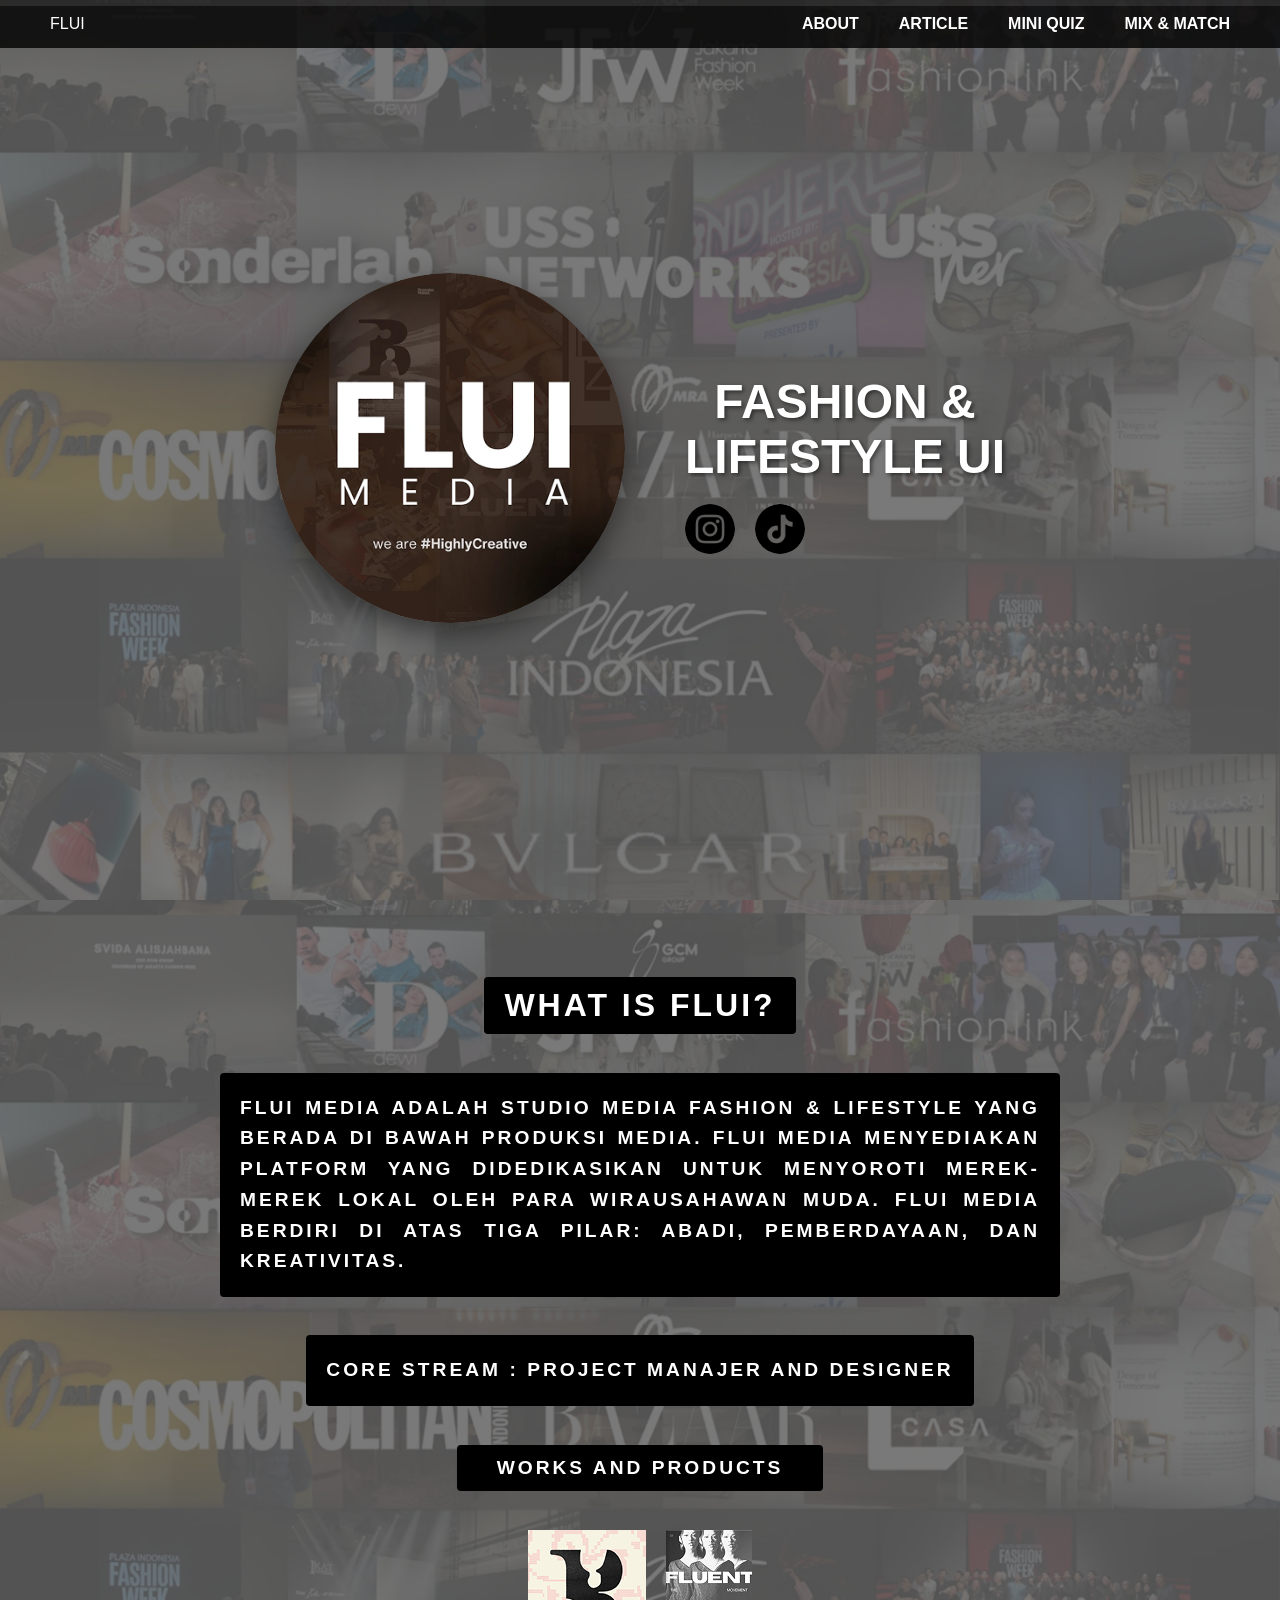
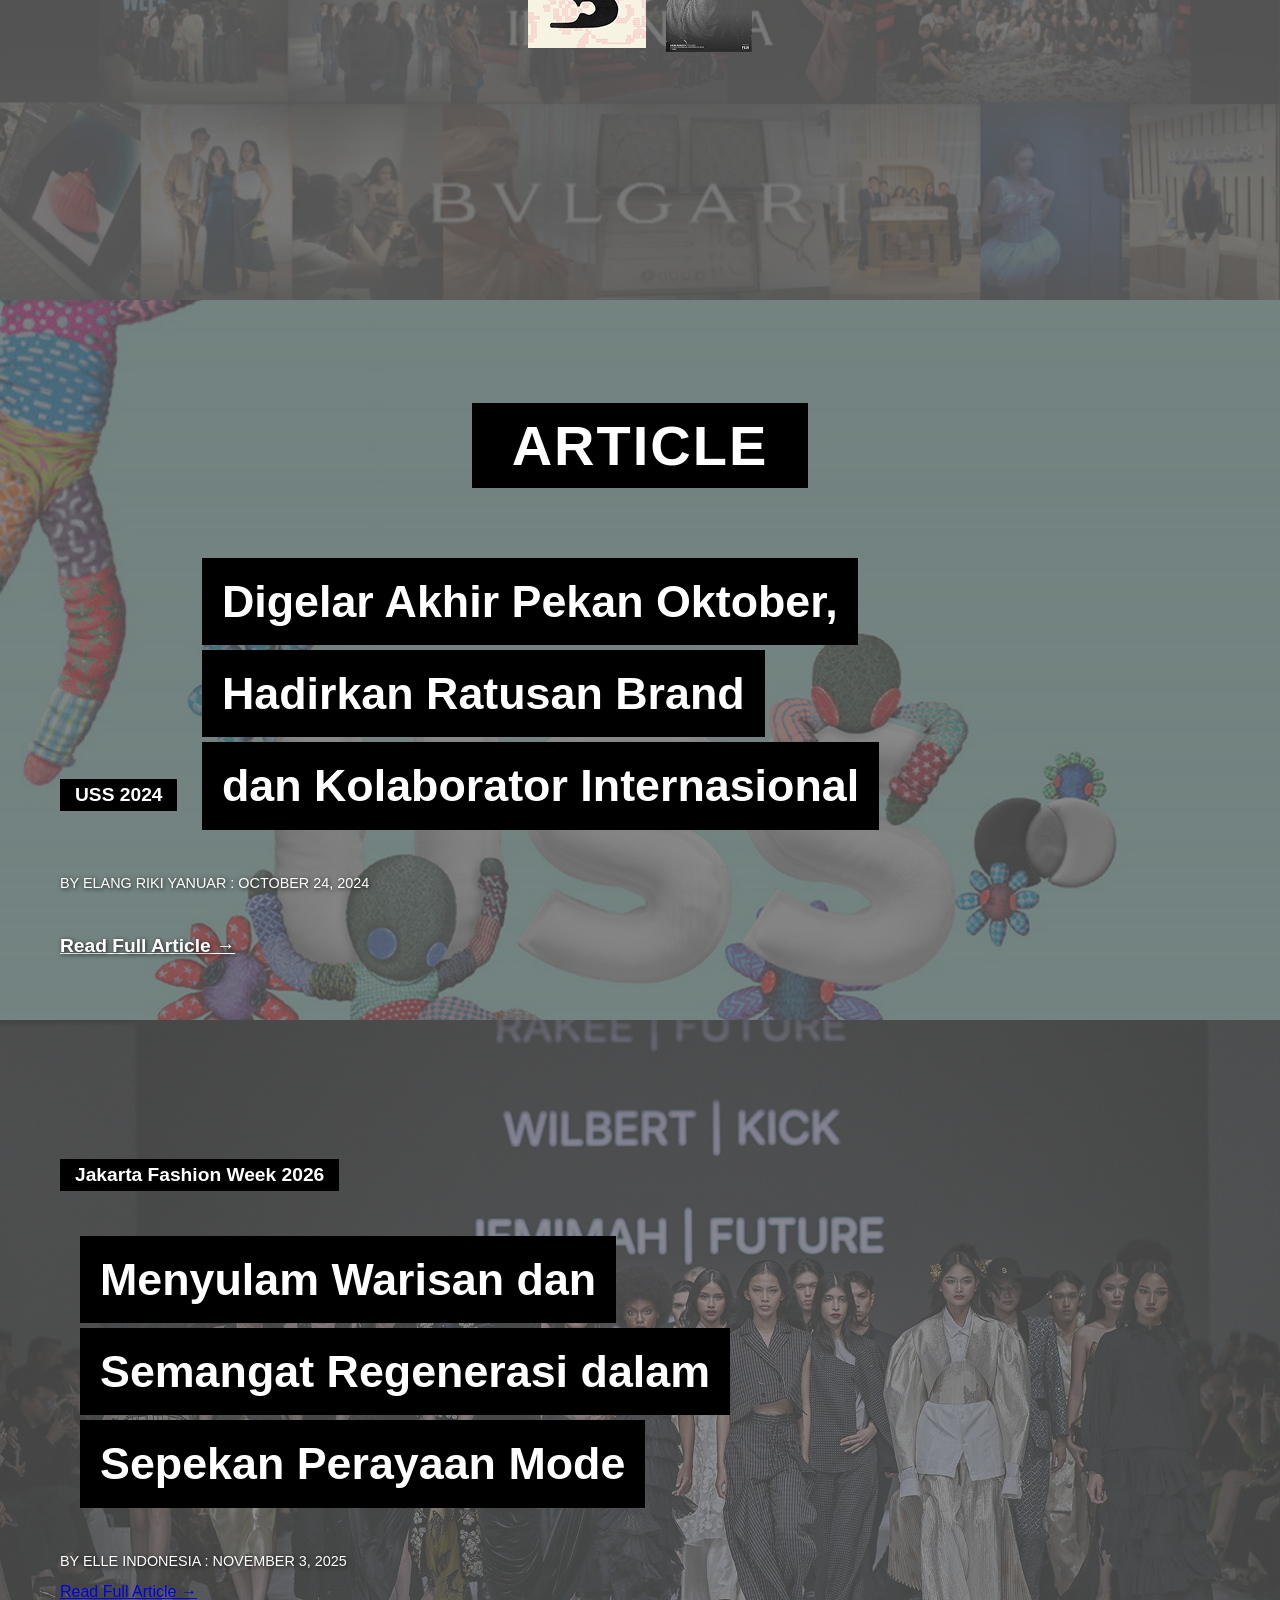
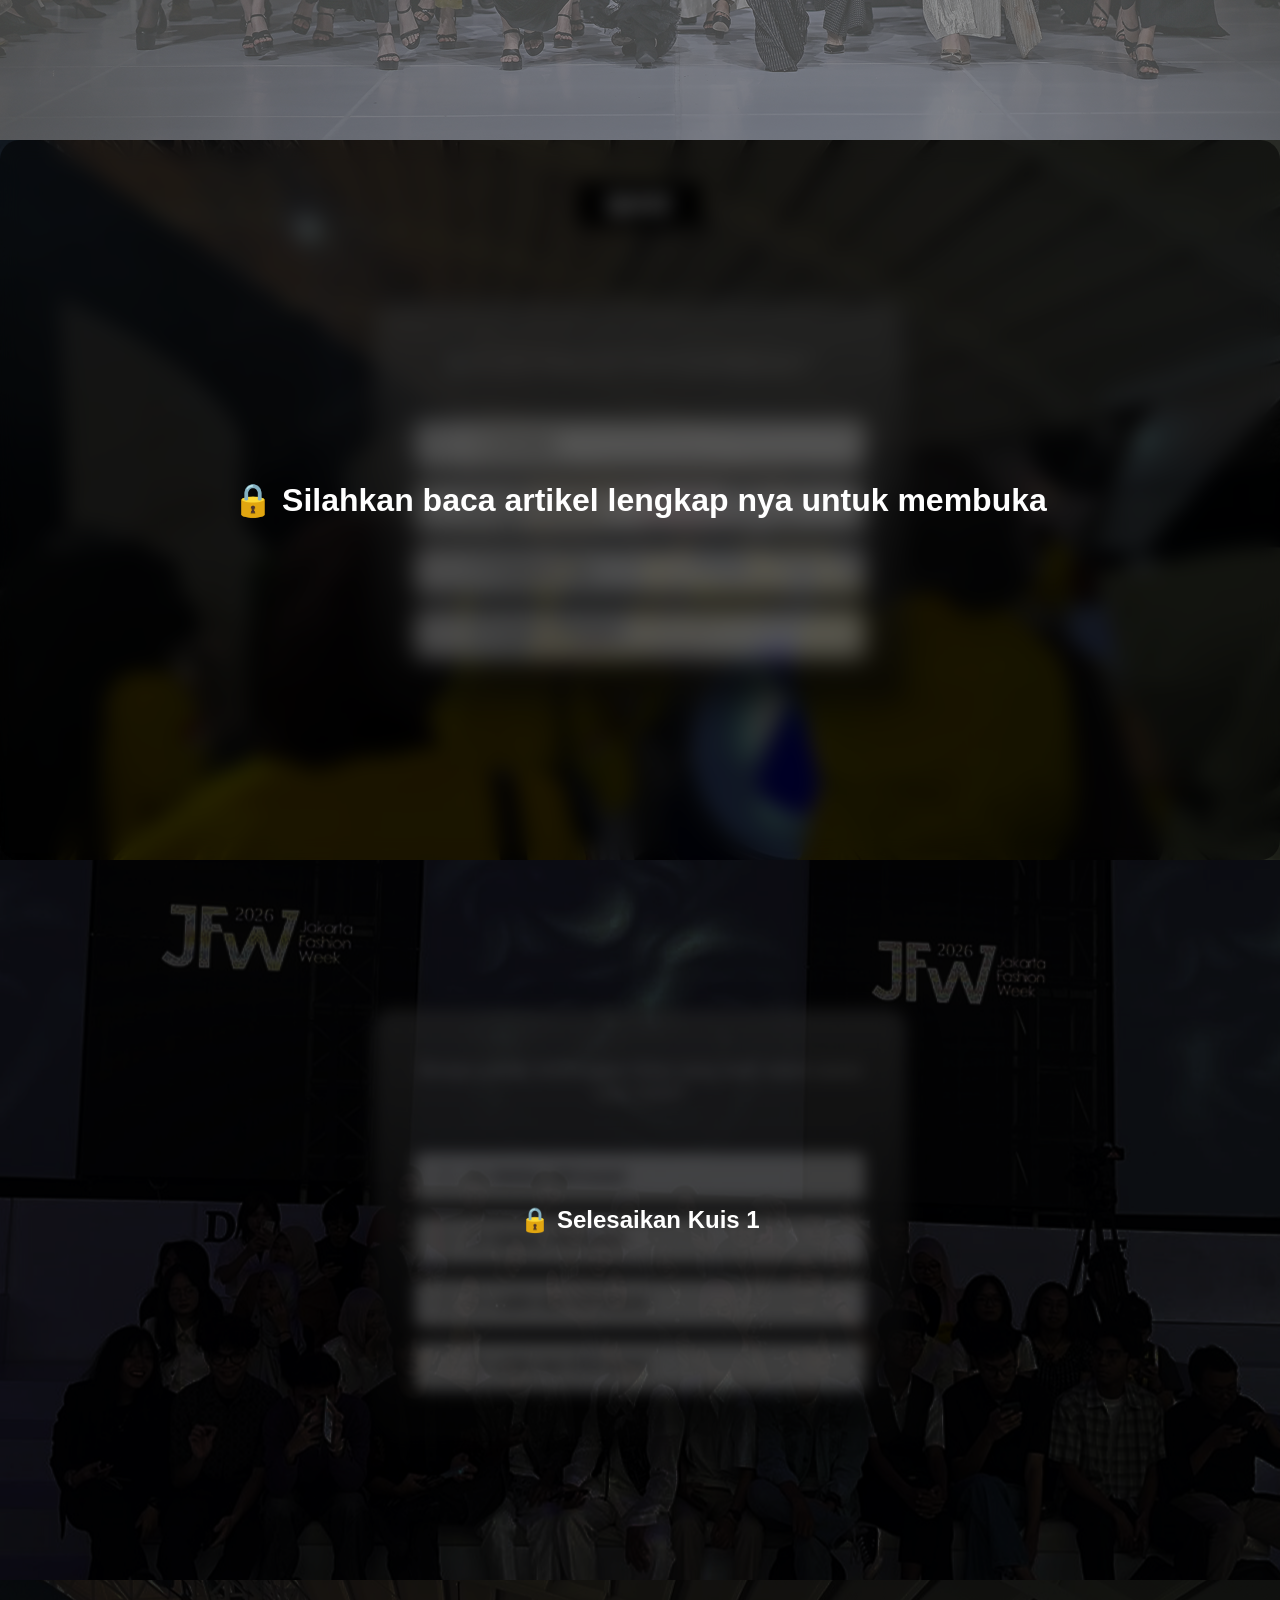
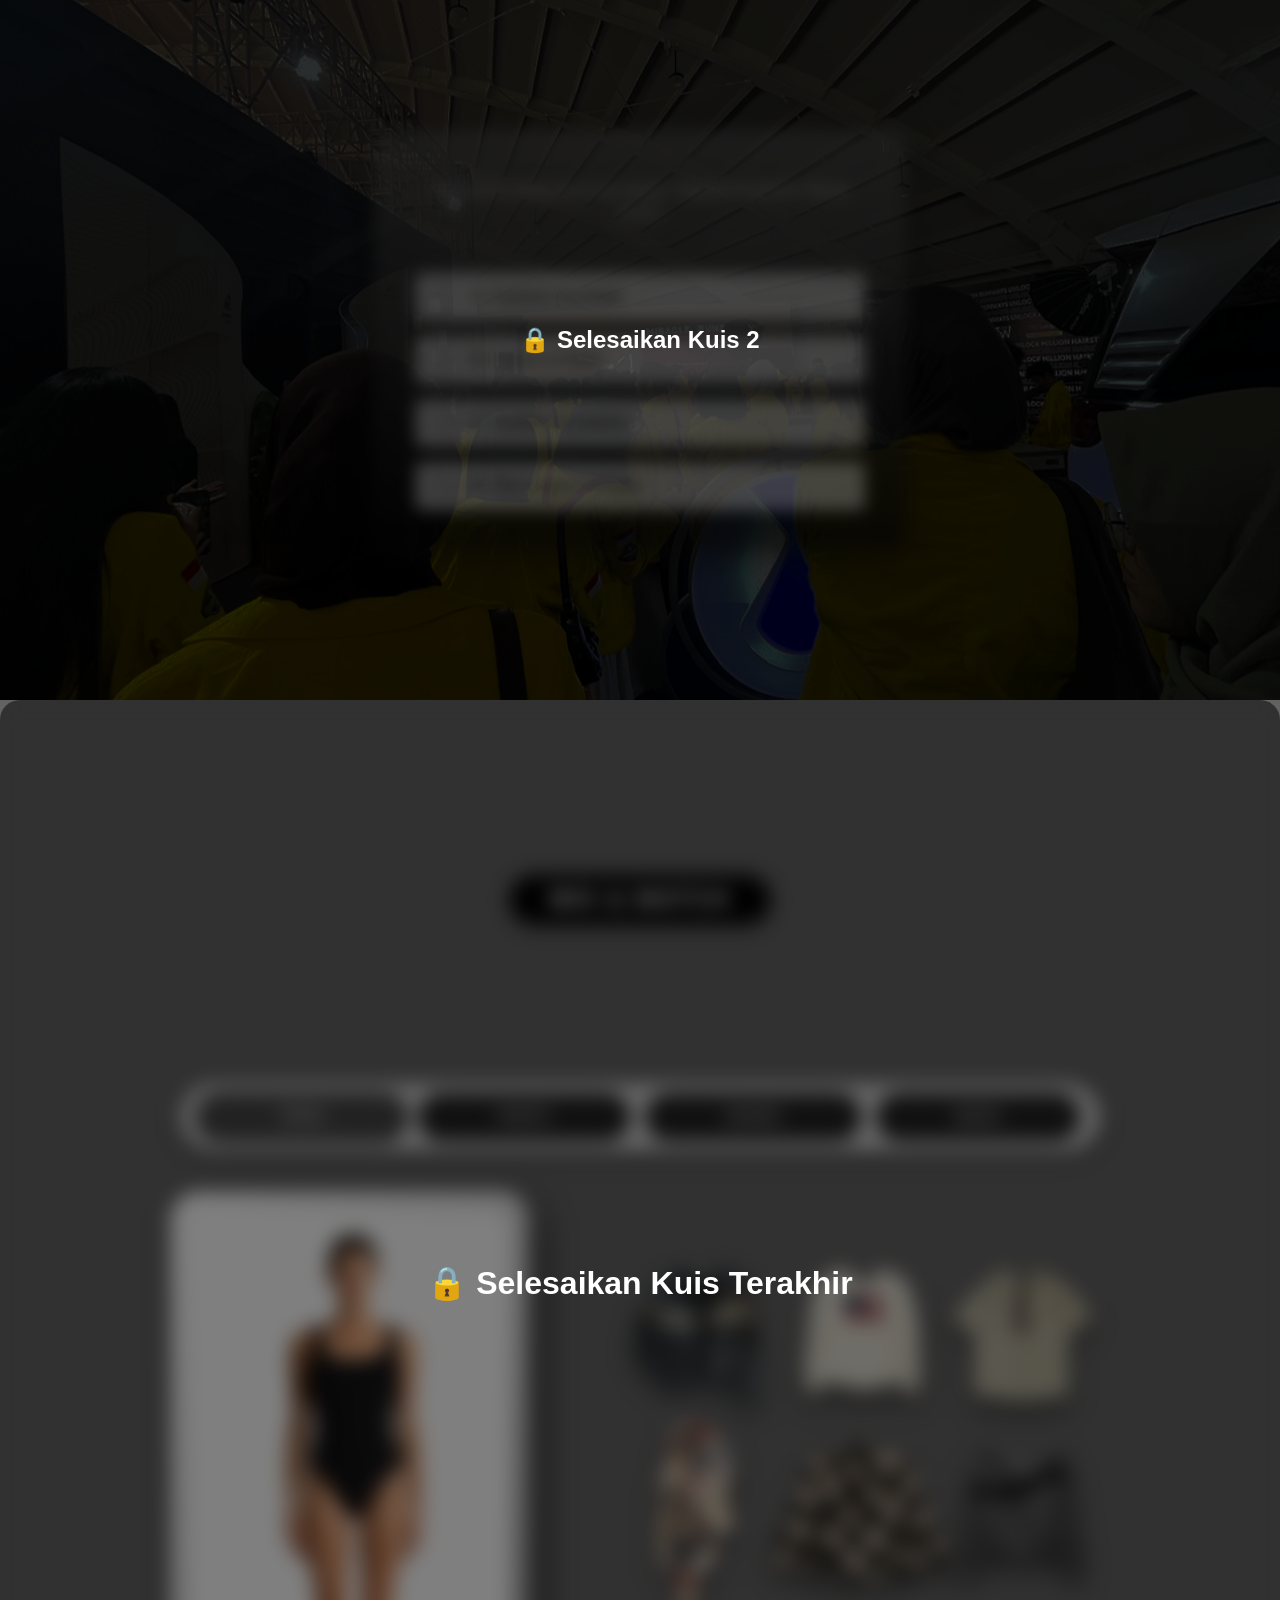
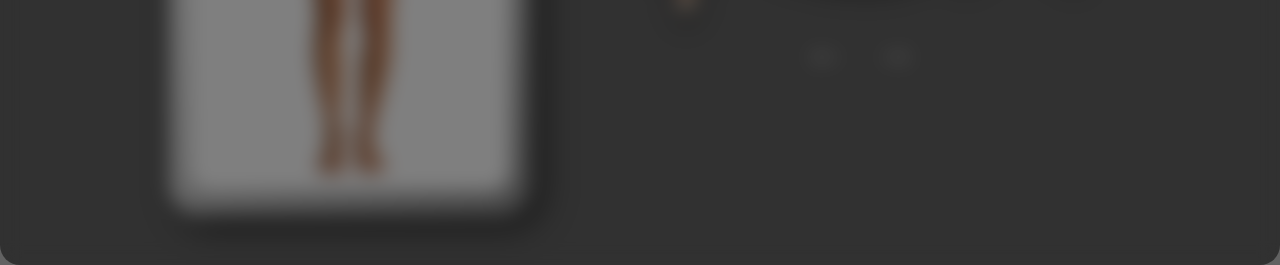
<file: index.html>
<!DOCTYPE html>
<html lang="en">
<head>
    <meta charset="UTF-8">
    <meta name="viewport" content="width=device-width, initial-scale=1.0">
    <title>FLUI STUDIO</title>
    <script src="https://reveal.github.io/drag-drop-touch/DragDropTouch.js"></script>
    <link rel="stylesheet" href="style.css"> 
</head>
<body>
    <div class="scroll-progress-container">
    <div class="scroll-progress-bar" id="progressBar"></div>
    </div>

    <header class="main-header">
        
        <nav class="top-nav">
            <div class="nav-brand">FLUI</div>
            <div class="nav-menu">
                <a href="#info-section">ABOUT</a>
                <a href="#article-section">ARTICLE</a>
                <a href="#quiz-1">MINI QUIZ</a>
                <a href="#mix-match-section">MIX & MATCH</a>
            </div>
        </nav>

        <div class="hero-content">
            
            <div class="hero-logo">
                <img src="images/image 4.png" alt="FLUI Media Logo">
            </div>

            <div class="hero-text-area">
                <h1>FASHION &<br>LIFESTYLE UI</h1>
                
                <div class="social-icons">
                    <a href="https://instagram.com/your-profile" target="_blank">
                        <img src="images/icons/instagram.png" alt="Instagram">
                    </a>
                    <a href="https://tiktok.com/@your-profile" target="_blank">
                        <img src="images/icons/tiktok.png" alt="TikTok">
                    </a>
                </div>
            </div>

        </div>
    </header>

   <section class="info-section" id="info-section">
        <h2 class="black-box">WHAT IS FLUI?</h2>
        
        <p class="black-box">
            FLUI Media adalah studio Media Fashion & Lifestyle yang berada di bawah Produksi Media. FLUI Media menyediakan platform yang didedikasikan untuk menyoroti merek-merek lokal oleh para wirausahawan muda. FLUI Media berdiri di atas tiga pilar: abadi, pemberdayaan, dan kreativitas.
        </p>
        
        <p class="black-box">Core Stream : Project Manajer and Designer</p>
        
        <h3 class="black-box">Works and Products</h3>
        
        <div class="works-images">
            <a href="https://www.instagram.com/___bayang?igsh=MTZxa2tmYzc3bzJldw==" target="_blank">
                <img src="images/works/image 25.png" alt="Works logo">
            </a> <a href="https://heyzine.com/flip-book/077155b08c.html" target="_blank">
                <img src="images/works/image 26.png" alt="Works logo">
            </a> </div>
    </section>

    <section class="article-section" id="article-section">
        
        <article class="article-block uss-bg">
            
            <div class="center-title-box">
                <span class="big-article-title">ARTICLE</span>
            </div>
            
            <div class="article-content">
                <span class="highlight-text tag">USS 2024</span>
                
                <h2 class="article-title">
                    <span class="highlight-text">Digelar Akhir Pekan Oktober,</span><br>
                    <span class="highlight-text">Hadirkan Ratusan Brand</span><br>
                    <span class="highlight-text">dan Kolaborator Internasional</span>
                </h2>
                
                <p class="author-info">BY ELANG RIKI YANUAR : OCTOBER 24, 2024</p>
                
                <a href="uss-article.html" class="read-more">Read Full Article &rarr;</a>
            </div>
        </article>

        <article class="article-block jfw-bg">
            <div class="article-content">
                <span class="highlight-text tag">Jakarta Fashion Week 2026</span>
                
                <h2 class="article-title">
                    <span class="highlight-text">Menyulam Warisan dan</span><br>
                    <span class="highlight-text">Semangat Regenerasi dalam</span><br>
                    <span class="highlight-text">Sepekan Perayaan Mode</span>
                </h2>
                
                <p class="author-info">BY ELLE INDONESIA : NOVEMBER 3, 2025</p>
                
                <a href="jfw-article.html" id="unlock-quiz-btn">Read Full Article &rarr;</a>
            </div>
        </article>

    </section>

    <section id="quiz-section">

        <div class="quiz-block bg-quiz-1 locked" id="quiz-1">
            
            <div class="quiz-badge-container">
                <span class="quiz-badge">QUIZ</span>
            </div>

            <div class="locked-overlay">
                <h2>🔒 Silahkan baca artikel lengkap nya untuk membuka</h2>
            </div>

            <div class="quiz-content">
                <h3>Di mana acara USS 2024 diselenggarakan?</h3>
                <div class="options-grid">
                    <button class="quiz-btn" data-correct="false">A. ICE BSD</button>
                    <button class="quiz-btn" data-correct="true">B. Hall A & B JCC</button> 
                    <button class="quiz-btn" data-correct="false">C. Senayan City</button>
                    <button class="quiz-btn" data-correct="false">D. Grand Indonesia</button>
                </div>
            </div>
        </div>

        <div class="quiz-block bg-quiz-2 locked" id="quiz-2">
            <div class="quiz-overlay">
                <h2>🔒 Selesaikan Kuis 1</h2>
            </div>
            <div class="quiz-content">
                <h3>Berapa jumlah brand gaya hidup yang hadir dalam acara USS 2024?</h3>
                <div class="options-grid">
                    <button class="quiz-btn" data-correct="false">A. Sekitar 100 brand</button>
                    <button class="quiz-btn" data-correct="false">B. Sekitar 150 brand</button>
                    <button class="quiz-btn" data-correct="true">C. Lebih dari 270 brand</button>
                    <button class="quiz-btn" data-correct="false">D. Lebih dari 500 brand</button>
                </div>
            </div>
        </div>

        <div class="quiz-block bg-quiz-3 locked" id="quiz-3">
            <div class="quiz-overlay">
                <h2>🔒 Selesaikan Kuis 2</h2>
            </div>
            <div class="quiz-content">
                <h3>Apa tema yang diusung dalam Jakarta Fashion Week 2026?</h3>
                <div class="options-grid">
                    <button class="quiz-btn" data-correct="false">A. Fashion Forward</button>
                    <button class="quiz-btn" data-correct="false">B. Future of Style</button>
                    <button class="quiz-btn" data-correct="false">C. Fashion Evolution</button>
                    <button class="quiz-btn" data-correct="true">D. The Legacy of Style</button>
                </div>
            </div>
        </div>

    </section>


<section id="mix-match-section" class="locked">

    <div class="locked-overlay">
        <h2>🔒 Selesaikan Kuis Terakhir</h2> 
    </div>

    <header class="mix-header">
        <div class="mix-title-badge">
            <h2>MIX & MATCH</h2>
        </div>
    </header>
    
    <div class="mix-header">
        <div class="category-menu">
            <button class="cat-btn active" data-target="tops">TOPS</button>
            <button class="cat-btn" data-target="pants">PANTS</button>
            <button class="cat-btn" data-target="shoes">SHOES</button>
            <button class="cat-btn" data-target="bags">BAGS</button>
        </div>
    </div>

    <div class="mix-container new-layout">
        
        <div class="model-zone silver-bevel">
            <img src="images/mix-and-match/fixed/model.jpg" alt="Model" class="base-model" draggable="false">
        </div>  

        <div class="outfit-area">
            <div class="outfit-grid-free">
            
            <div class="cloth-slot" data-category="tops">
                <img src="images/mix-and-match/fixed/top-1.png" class="draggable-cloth outfit-item" data-category="tops">
            </div>
            <div class="cloth-slot" data-category="tops">
                <img src="images/mix-and-match/fixed/top-2.png" class="draggable-cloth outfit-item" data-category="tops">
            </div>
            <div class="cloth-slot" data-category="tops">
                <img src="images/mix-and-match/fixed/top-3.png" class="draggable-cloth outfit-item" data-category="tops">
            </div>
            <div class="cloth-slot" data-category="tops">
                <img src="images/mix-and-match/fixed/top-4.png" class="draggable-cloth outfit-item" data-category="tops">
            </div>
            <div class="cloth-slot" data-category="tops">
                <img src="images/mix-and-match/fixed/top-5.png" class="draggable-cloth outfit-item" data-category="tops">
            </div>
            <div class="cloth-slot" data-category="tops">
                <img src="images/mix-and-match/fixed/top-6.png" class="draggable-cloth outfit-item" data-category="tops">
            </div>

            <div class="cloth-slot" data-category="pants">
                <img src="images/mix-and-match/fixed/bottom-1.png" class="draggable-cloth outfit-item pants-item" data-category="pants">
            </div>
            <div class="cloth-slot" data-category="pants">
                <img src="images/mix-and-match/fixed/bottom-2.png" class="draggable-cloth outfit-item pants-item" data-category="pants">
            </div>
            <div class="cloth-slot" data-category="pants">
                <img src="images/mix-and-match/fixed/bottom-3.png" class="draggable-cloth outfit-item pants-item" data-category="pants">
            </div>
            <div class="cloth-slot" data-category="pants">
                <img src="images/mix-and-match/fixed/bottom-4.png" class="draggable-cloth outfit-item pants-item" data-category="pants">
            </div>

            <div class="cloth-slot" data-category="shoes">
                <img src="images/mix-and-match/fixed/shoes-1.png" class="draggable-cloth outfit-item" data-category="shoes">
            </div>
            <div class="cloth-slot" data-category="shoes">
                <img src="images/mix-and-match/fixed/shoes-2.png" class="draggable-cloth outfit-item" data-category="shoes">
            </div>
            <div class="cloth-slot" data-category="shoes">
                <img src="images/mix-and-match/fixed/shoes-3.png" class="draggable-cloth outfit-item" data-category="shoes">
            </div>
            <div class="cloth-slot" data-category="shoes">
                <img src="images/mix-and-match/fixed/shoes-4.png" class="draggable-cloth outfit-item" data-category="shoes">
            </div>
            <div class="cloth-slot" data-category="shoes">
                <img src="images/mix-and-match/fixed/shoes-5.png" class="draggable-cloth outfit-item" data-category="shoes">
            </div>
            <div class="cloth-slot" data-category="shoes">
                <img src="images/mix-and-match/fixed/shoes-6.png" class="draggable-cloth outfit-item" data-category="shoes">
            </div>

            <div class="cloth-slot" data-category="bags">
                <img src="images/mix-and-match/fixed/bags-1.png" class="draggable-cloth outfit-item" data-category="bags">
            </div>
            <div class="cloth-slot" data-category="bags">
                <img src="images/mix-and-match/fixed/bags-2.png" class="draggable-cloth outfit-item" data-category="bags">
            </div>
            <div class="cloth-slot" data-category="bags">
                <img src="images/mix-and-match/fixed/bags-3.png" class="draggable-cloth outfit-item" data-category="bags">
            </div>

            </div>

            <div class="carousel-arrows">
                <span class="arrow">&larr;</span>
                <span class="arrow">&rarr;</span>
            </div>
        </div>

    </div>
</section>


<script src="script.js"></script>

<div id="toast-notification" class="toast-notification">
    <div class="toast-icon">
        <svg width="24" height="24" viewBox="0 0 24 24" fill="#4CAF50" xmlns="http://www.w3.org/2000/svg">
            <path d="M12 2C6.48 2 2 6.48 2 12C2 17.52 6.48 22 12 22C17.52 22 22 17.52 22 12C22 6.48 17.52 2 12 2ZM10 17L5 12L6.41 10.59L10 14.17L17.59 6.58L19 8L10 17Z"/>
        </svg>
    </div>
    <div class="toast-content">
        <strong>Wawasan fashion bertambah!</strong>
        Anda sekarang dapat menjawab kuis pertama.
    </div>
</div>

<div id="unlock-toast" class="toast-notification">
    <div class="toast-icon">
        <svg width="24" height="24" viewBox="0 0 24 24" fill="#4CAF50" xmlns="http://www.w3.org/2000/svg">
            <path d="M12 2C6.48 2 2 6.48 2 12C2 17.52 6.48 22 12 22C17.52 22 22 17.52 22 12C22 6.48 17.52 2 12 2ZM10 17L5 12L6.41 10.59L10 14.17L17.59 6.58L19 8L10 17Z"/>
        </svg>
    </div>
    
    <div class="toast-content">
        <strong>Mini Kuiz telah selesai!</strong>
        Akses Mix and Match telah terbuka, silahkan lanjutkan pada fitur dibawah ini
    </div>
</div>

</body>
</html>

</body>
</html>
</file>
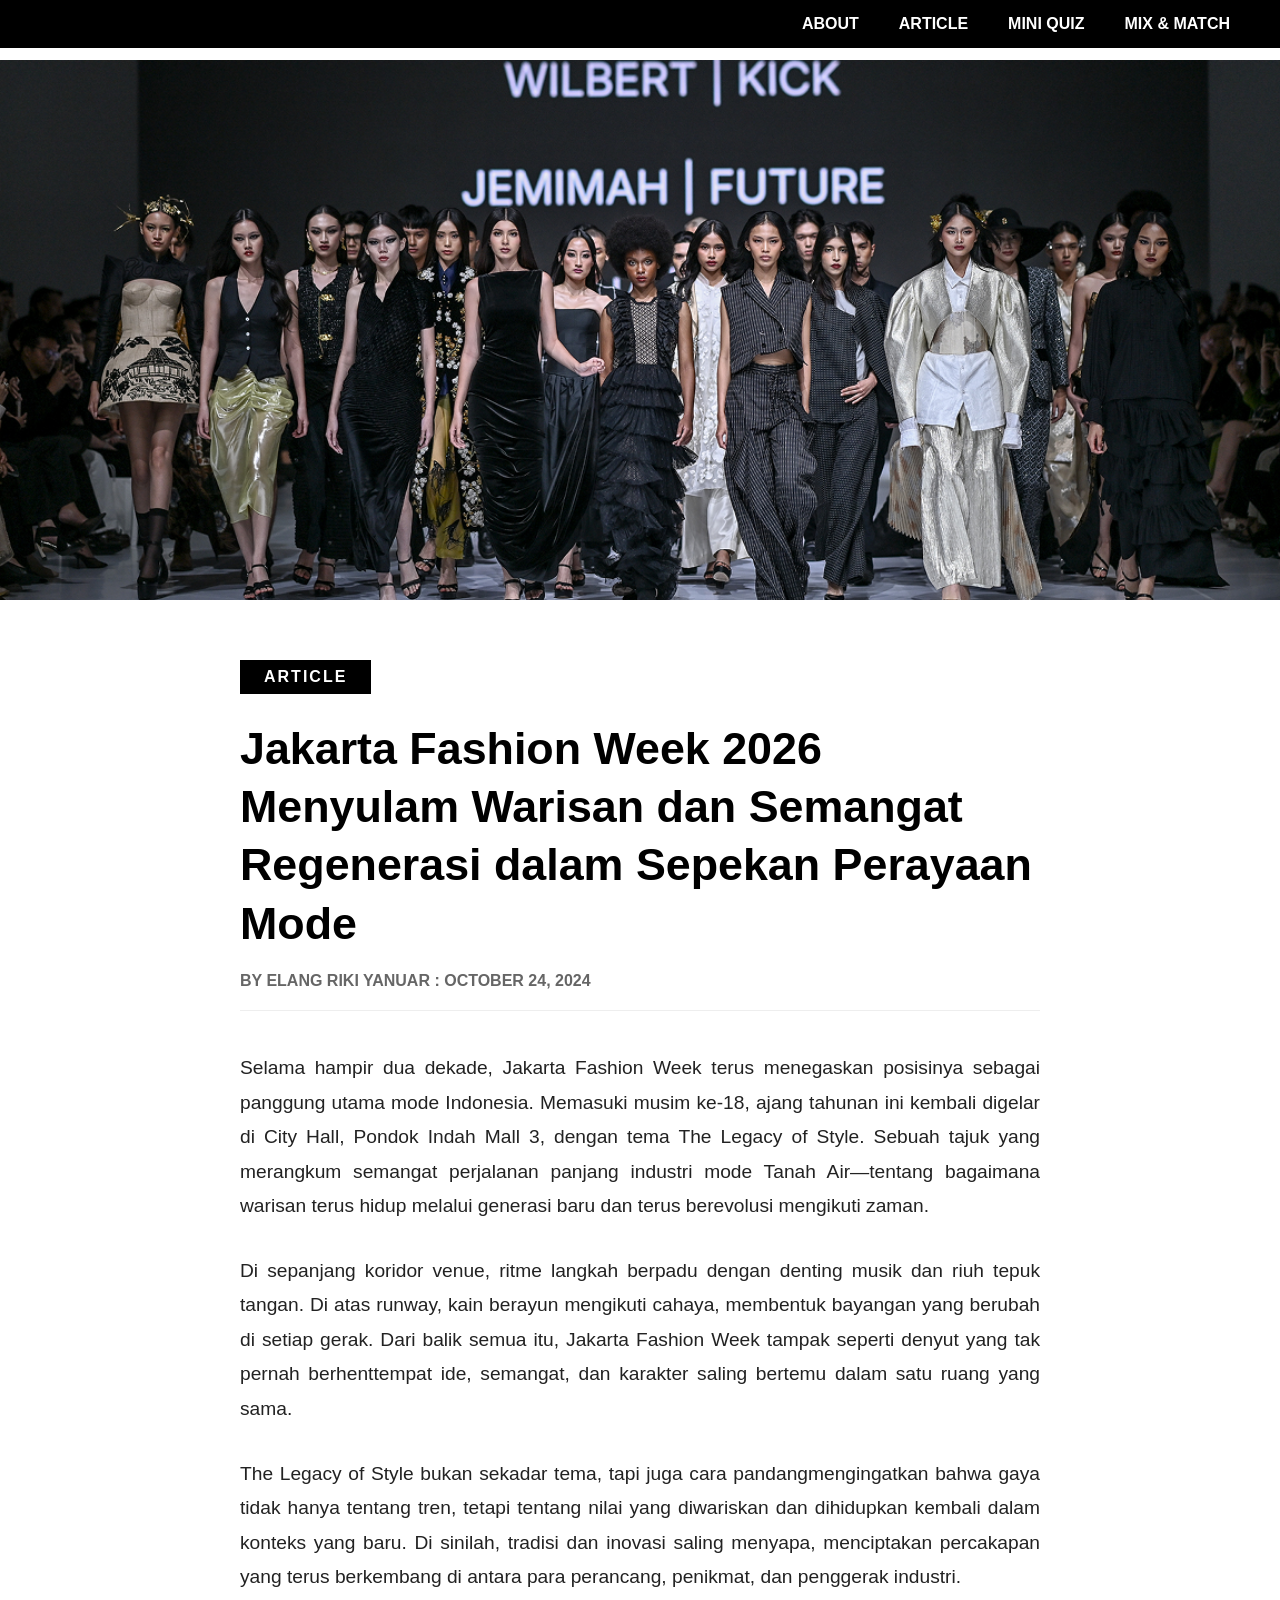
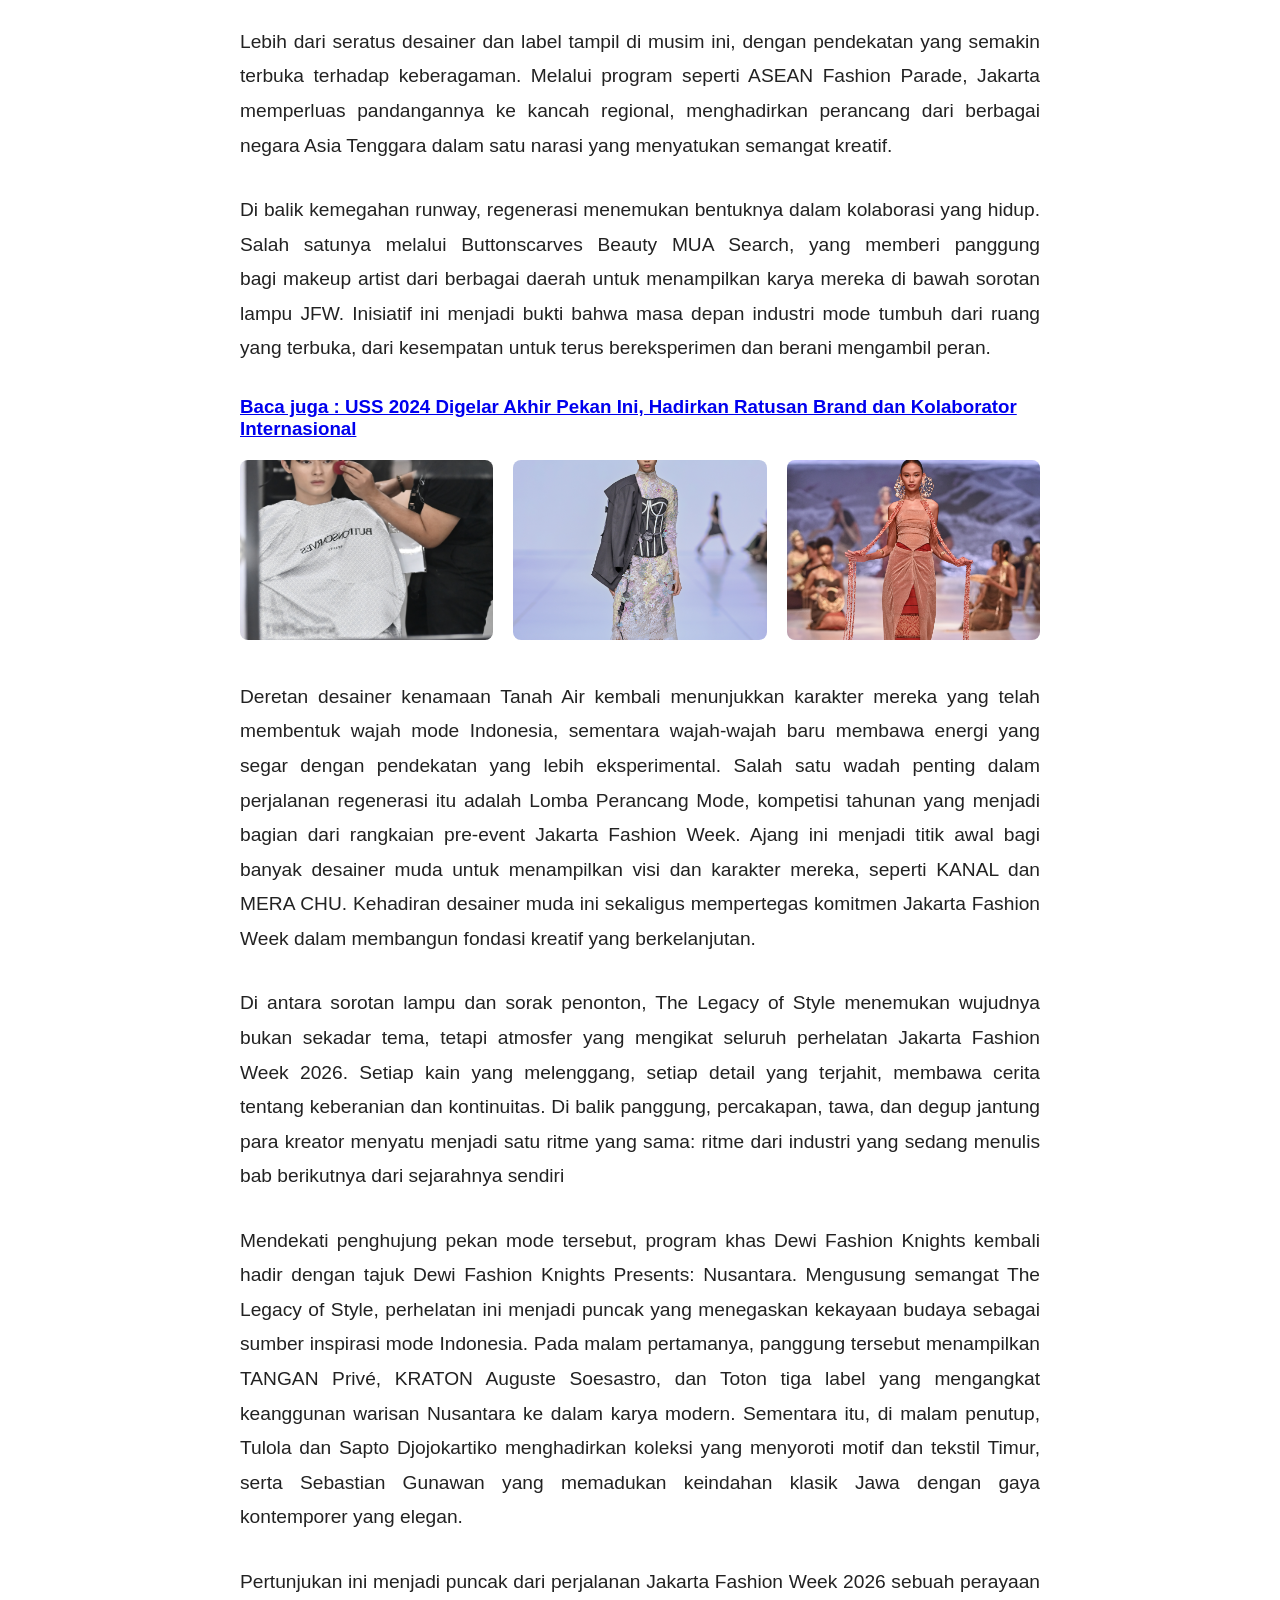
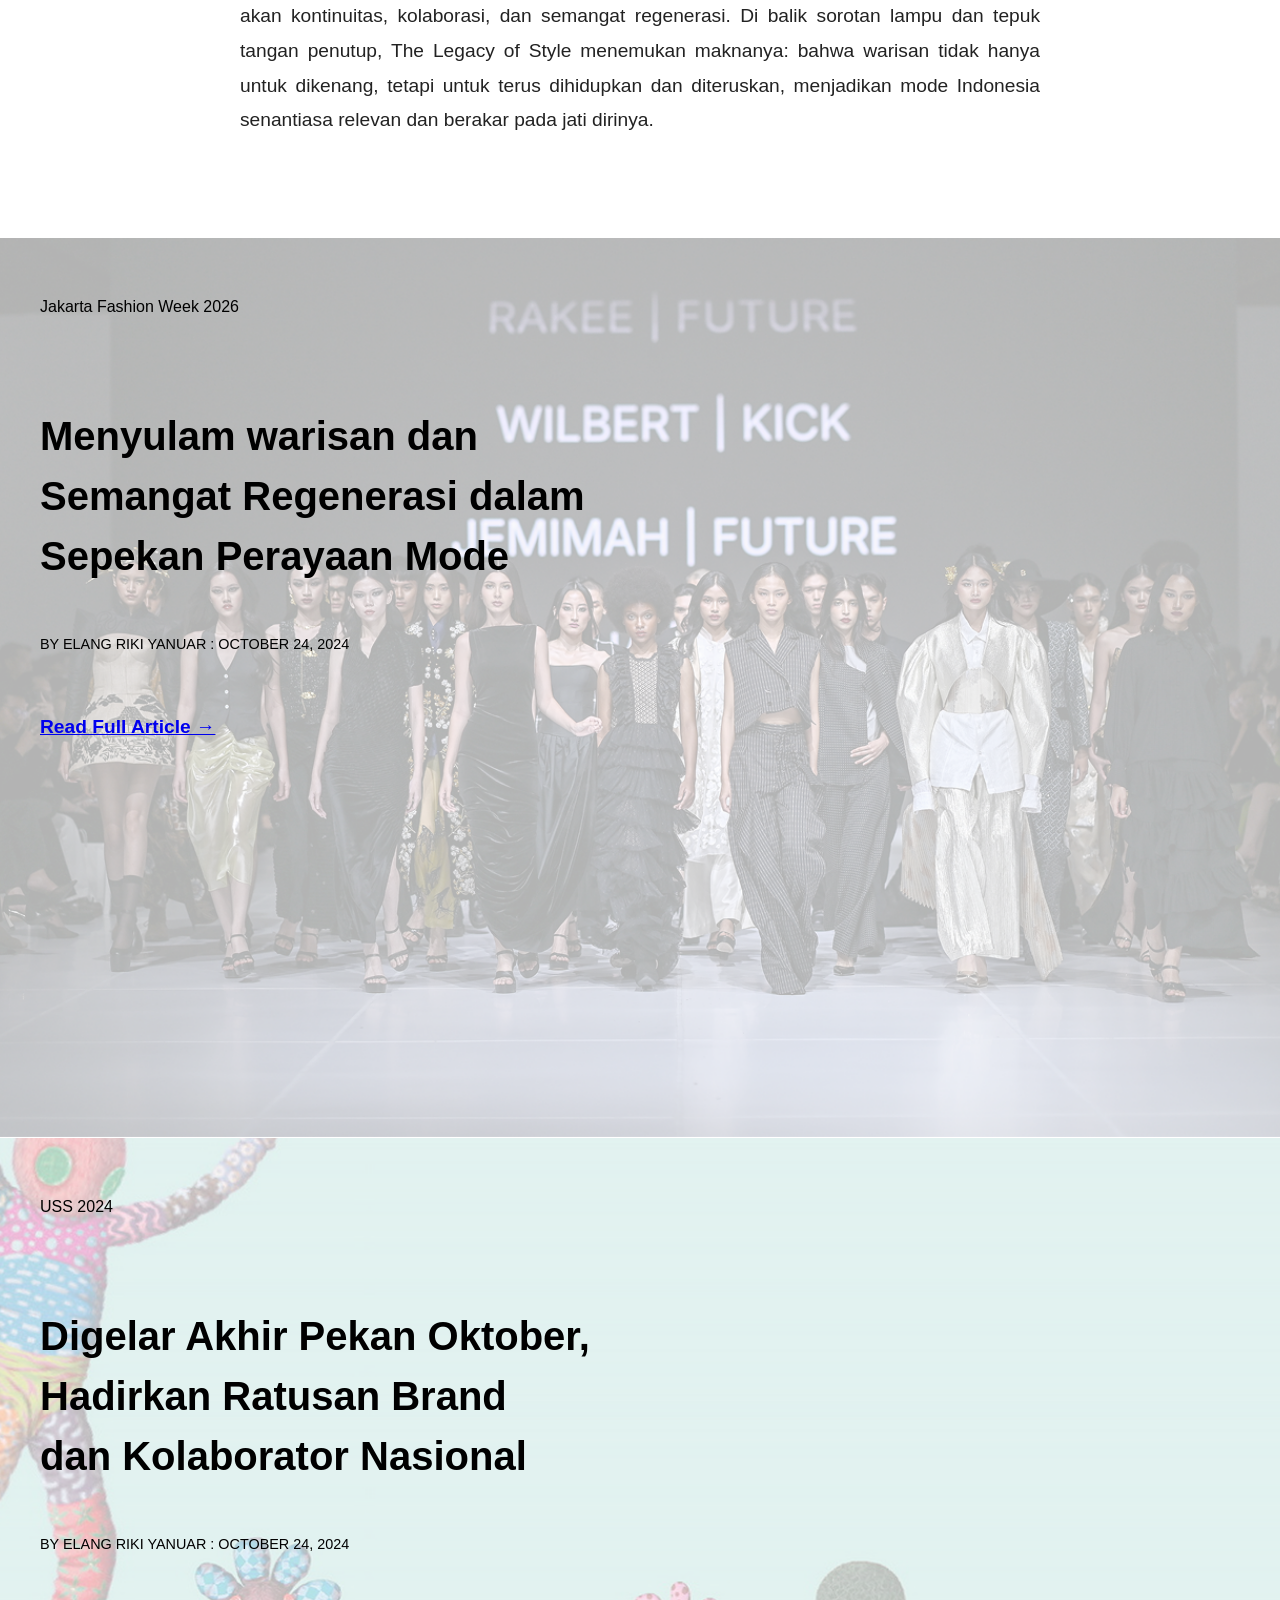
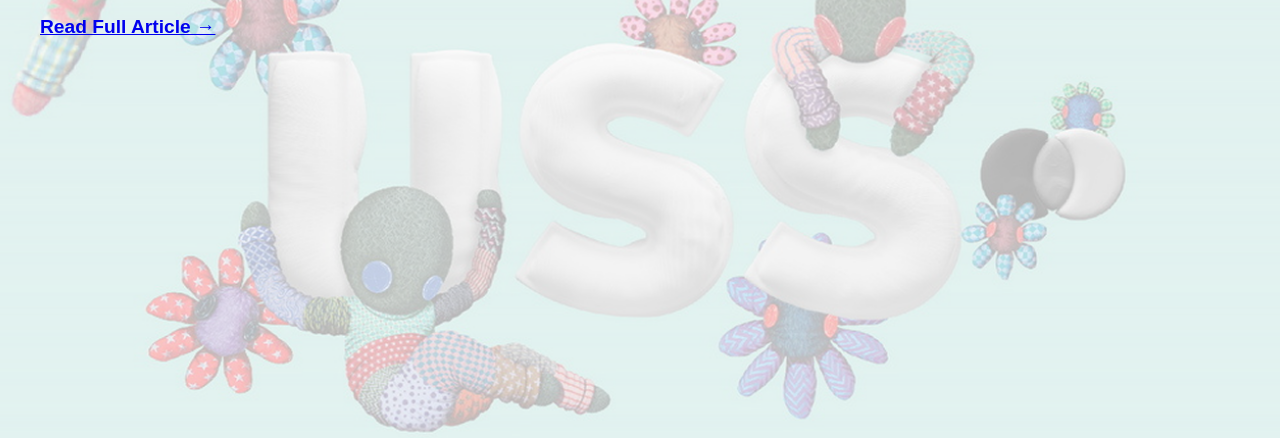
<file: jfw-article.html>
<!DOCTYPE html>
<html lang="en">
<head>
    <meta charset="UTF-8">
    <meta name="viewport" content="width=device-width, initial-scale=1.0">
    <title>USS 2024 - FLUI Media</title>
    <script src="https://reveal.github.io/drag-drop-touch/DragDropTouch.js"></script>
    <link rel="stylesheet" href="style.css"> 
</head>
<body class="article-page">

    <header>
        <nav class="top-nav">
            <div class="nav-brand">
                <a href="index.html" style="color: inherit; text-decoration: none;">FLUI MEDIA</a>
            </div>
            <div class="nav-menu">
                <a href="index.html#about-section">ABOUT</a>
                <a href="uss-article.html">ARTICLE</a>
                <a href="index.html#quiz-1">MINI QUIZ</a>
                <a href="index.html#mix-match-section">MIX & MATCH</a>
            </div>
        </nav>
    </header>

    <div class="article-hero">
        <img src="images/articles/image 18.png" alt="USS 2024 Crowd">
    </div>

    <main class="article-container">
        
        <div class="article-badge">ARTICLE</div>
        
        <h1 class="article-main-title">
            Jakarta Fashion Week 2026 Menyulam Warisan dan Semangat Regenerasi dalam Sepekan Perayaan Mode
        </h1>
        
        <p class="article-meta">BY ELANG RIKI YANUAR : OCTOBER 24, 2024</p>
        
        <div class="article-body">
            <p>
                Selama hampir dua dekade, Jakarta Fashion Week terus menegaskan posisinya sebagai panggung utama mode Indonesia. Memasuki musim ke-18, ajang tahunan ini kembali digelar di City Hall, Pondok Indah Mall 3, dengan tema The Legacy of Style. Sebuah tajuk yang merangkum semangat perjalanan panjang industri mode Tanah Air—tentang bagaimana warisan terus hidup melalui generasi baru dan terus berevolusi mengikuti zaman.
            </p>
            
            <p>
                Di sepanjang koridor venue, ritme langkah berpadu dengan denting musik dan riuh tepuk tangan. Di atas runway, kain berayun mengikuti cahaya, membentuk bayangan yang berubah di setiap gerak. Dari balik semua itu, Jakarta Fashion Week tampak seperti denyut yang tak pernah berhenttempat ide, semangat, dan karakter saling bertemu dalam satu ruang yang sama.
            </p>
            
            <p>
                The Legacy of Style bukan sekadar tema, tapi juga cara pandangmengingatkan bahwa gaya tidak hanya tentang tren, tetapi tentang nilai yang diwariskan dan dihidupkan kembali dalam konteks yang baru. Di sinilah, tradisi dan inovasi saling menyapa, menciptakan percakapan yang terus berkembang di antara para perancang, penikmat, dan penggerak industri.
            </p>

            <p>
                Lebih dari seratus desainer dan label tampil di musim ini, dengan pendekatan yang semakin terbuka terhadap keberagaman. Melalui program seperti ASEAN Fashion Parade, Jakarta memperluas pandangannya ke kancah regional, menghadirkan perancang dari berbagai negara Asia Tenggara dalam satu narasi yang menyatukan semangat kreatif.
            </p>

            <p>
                Di balik kemegahan runway, regenerasi menemukan bentuknya dalam kolaborasi yang hidup. Salah satunya melalui Buttonscarves Beauty MUA Search, yang memberi panggung bagi makeup artist dari berbagai daerah untuk menampilkan karya mereka di bawah sorotan lampu JFW. Inisiatif ini menjadi bukti bahwa masa depan industri mode tumbuh dari ruang yang terbuka, dari kesempatan untuk terus bereksperimen dan berani mengambil peran.
            </p>

            <a href="uss-article.html" id="ar-to-ar">
                <h3>Baca juga : USS 2024 Digelar Akhir Pekan Ini, Hadirkan Ratusan Brand dan Kolaborator Internasional
            </h3></a>

            
        </div>
        <div class="article-image-row">
            <img src="images/articles/1.png" alt="JFW Event Photo 1">
            <img src="images/articles/2.png" alt="JFW Event Photo 2">
            <img src="images/articles/3.png" alt="JFW Event Photo 3">
        </div>

        <div class="article-body">
            <p>
                Deretan desainer kenamaan Tanah Air kembali menunjukkan karakter mereka yang telah membentuk wajah mode Indonesia, sementara wajah-wajah baru membawa energi yang segar dengan pendekatan yang lebih eksperimental. Salah satu wadah penting dalam perjalanan regenerasi itu adalah Lomba Perancang Mode, kompetisi tahunan yang menjadi bagian dari rangkaian pre-event Jakarta Fashion Week. Ajang ini menjadi titik awal bagi banyak desainer muda untuk menampilkan visi dan karakter mereka, seperti KANAL dan MERA CHU. Kehadiran desainer muda ini sekaligus mempertegas komitmen Jakarta Fashion Week dalam membangun fondasi kreatif yang berkelanjutan.
            </p>

            <p>
                Di antara sorotan lampu dan sorak penonton, The Legacy of Style menemukan wujudnya bukan sekadar tema, tetapi atmosfer yang mengikat seluruh perhelatan Jakarta Fashion Week 2026. Setiap kain yang melenggang, setiap detail yang terjahit, membawa cerita tentang keberanian dan kontinuitas. Di balik panggung, percakapan, tawa, dan degup jantung para kreator menyatu menjadi satu ritme yang sama: ritme dari industri yang sedang menulis bab berikutnya dari sejarahnya sendiri
            </p>
            
            <p>
                Mendekati penghujung pekan mode tersebut, program khas Dewi Fashion Knights kembali hadir dengan tajuk Dewi Fashion Knights Presents: Nusantara. Mengusung semangat The Legacy of Style, perhelatan ini menjadi puncak yang menegaskan kekayaan budaya sebagai sumber inspirasi mode Indonesia. Pada malam pertamanya, panggung tersebut menampilkan TANGAN Privé, KRATON Auguste Soesastro, dan Toton tiga label yang mengangkat keanggunan warisan Nusantara ke dalam karya modern. Sementara itu, di malam penutup, Tulola dan Sapto Djojokartiko menghadirkan koleksi yang menyoroti motif dan tekstil Timur, serta Sebastian Gunawan yang memadukan keindahan klasik Jawa dengan gaya kontemporer yang elegan.
            </p>

            <p>
                Pertunjukan ini menjadi puncak dari perjalanan Jakarta Fashion Week 2026 sebuah perayaan akan kontinuitas, kolaborasi, dan semangat regenerasi. Di balik sorotan lampu dan tepuk tangan penutup, The Legacy of Style menemukan maknanya: bahwa warisan tidak hanya untuk dikenang, tetapi untuk terus dihidupkan dan diteruskan, menjadikan mode Indonesia senantiasa relevan dan berakar pada jati dirinya.
            </p>
           
        </div>
    </main>

    <section class="readmore-section" id="readmore-section">
        <readmore class="readmore-section jfw-readmore-bg">
            <div class="readmore-content">
                <span class="readmore-content">Jakarta Fashion Week 2026</span>
            </div>

            <h2 class="article-title">
                    <span class="readmore-content">Menyulam warisan dan</span><br>
                    <span class="readmore-content">Semangat Regenerasi dalam</span><br>
                    <span class="readmore-content">Sepekan Perayaan Mode</span>
                </h2>
                
            <p class="author-readmore-info">BY ELANG RIKI YANUAR : OCTOBER 24, 2024</p>
            </div>
            <div class="individual-article-readmore">
            <a href="jfw-article.html">Read Full Article &rarr;</a>
            </div>
        </readmore>

        <readmore class="readmore-section uss-readmore-bg">
            <div class="readmore-content">
                <span class="readmore-content">USS 2024</span>
            </div>

            <h2 class="article-title">
                    <span class="readmore-content">Digelar Akhir Pekan Oktober,</span><br>
                    <span class="readmore-content">Hadirkan Ratusan Brand</span><br>
                    <span class="readmore-content">dan Kolaborator Nasional</span>
                </h2>
                
            <p class="author-readmore-info">BY ELANG RIKI YANUAR : OCTOBER 24, 2024</p>
            </div>
            <div class="individual-article-readmore">
            <a href="jfw-article.html">Read Full Article &rarr;</a>
            </div>
        </readmore>
    </section>
</body>
</html>
</file>
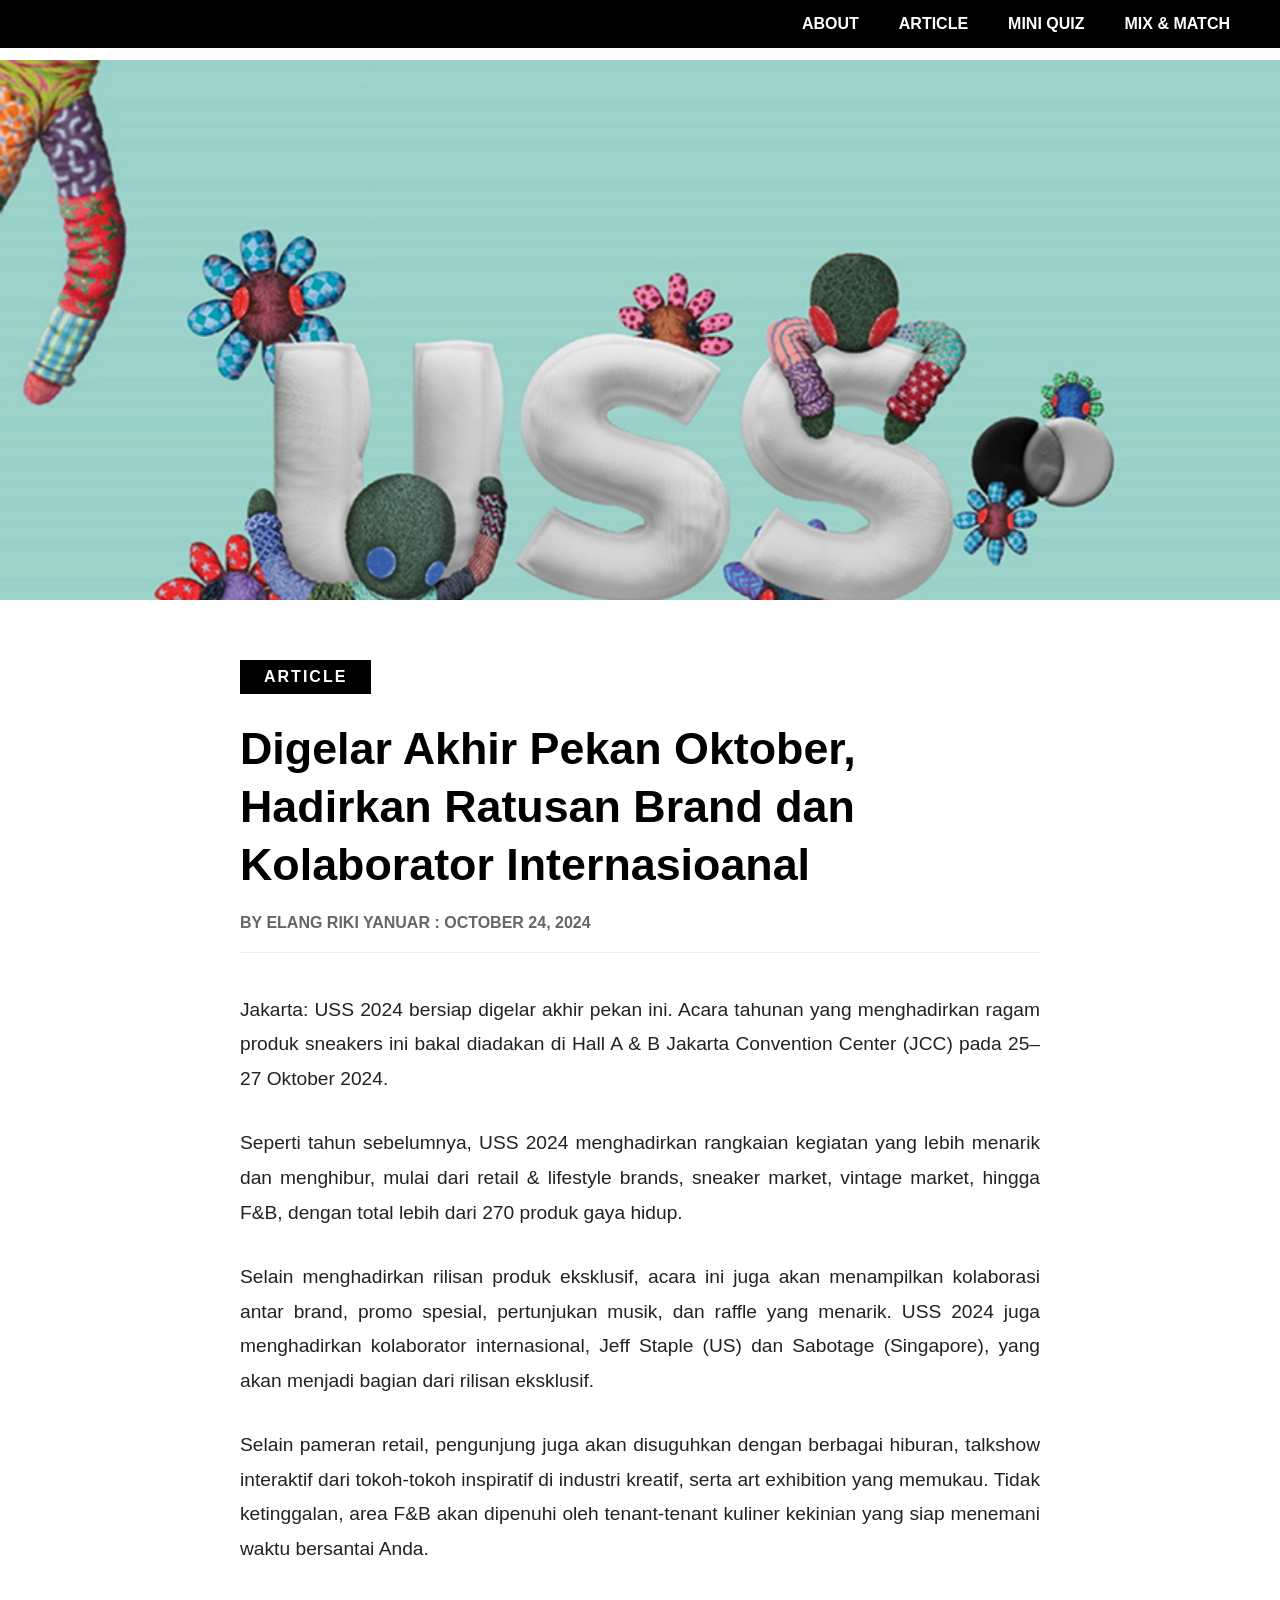
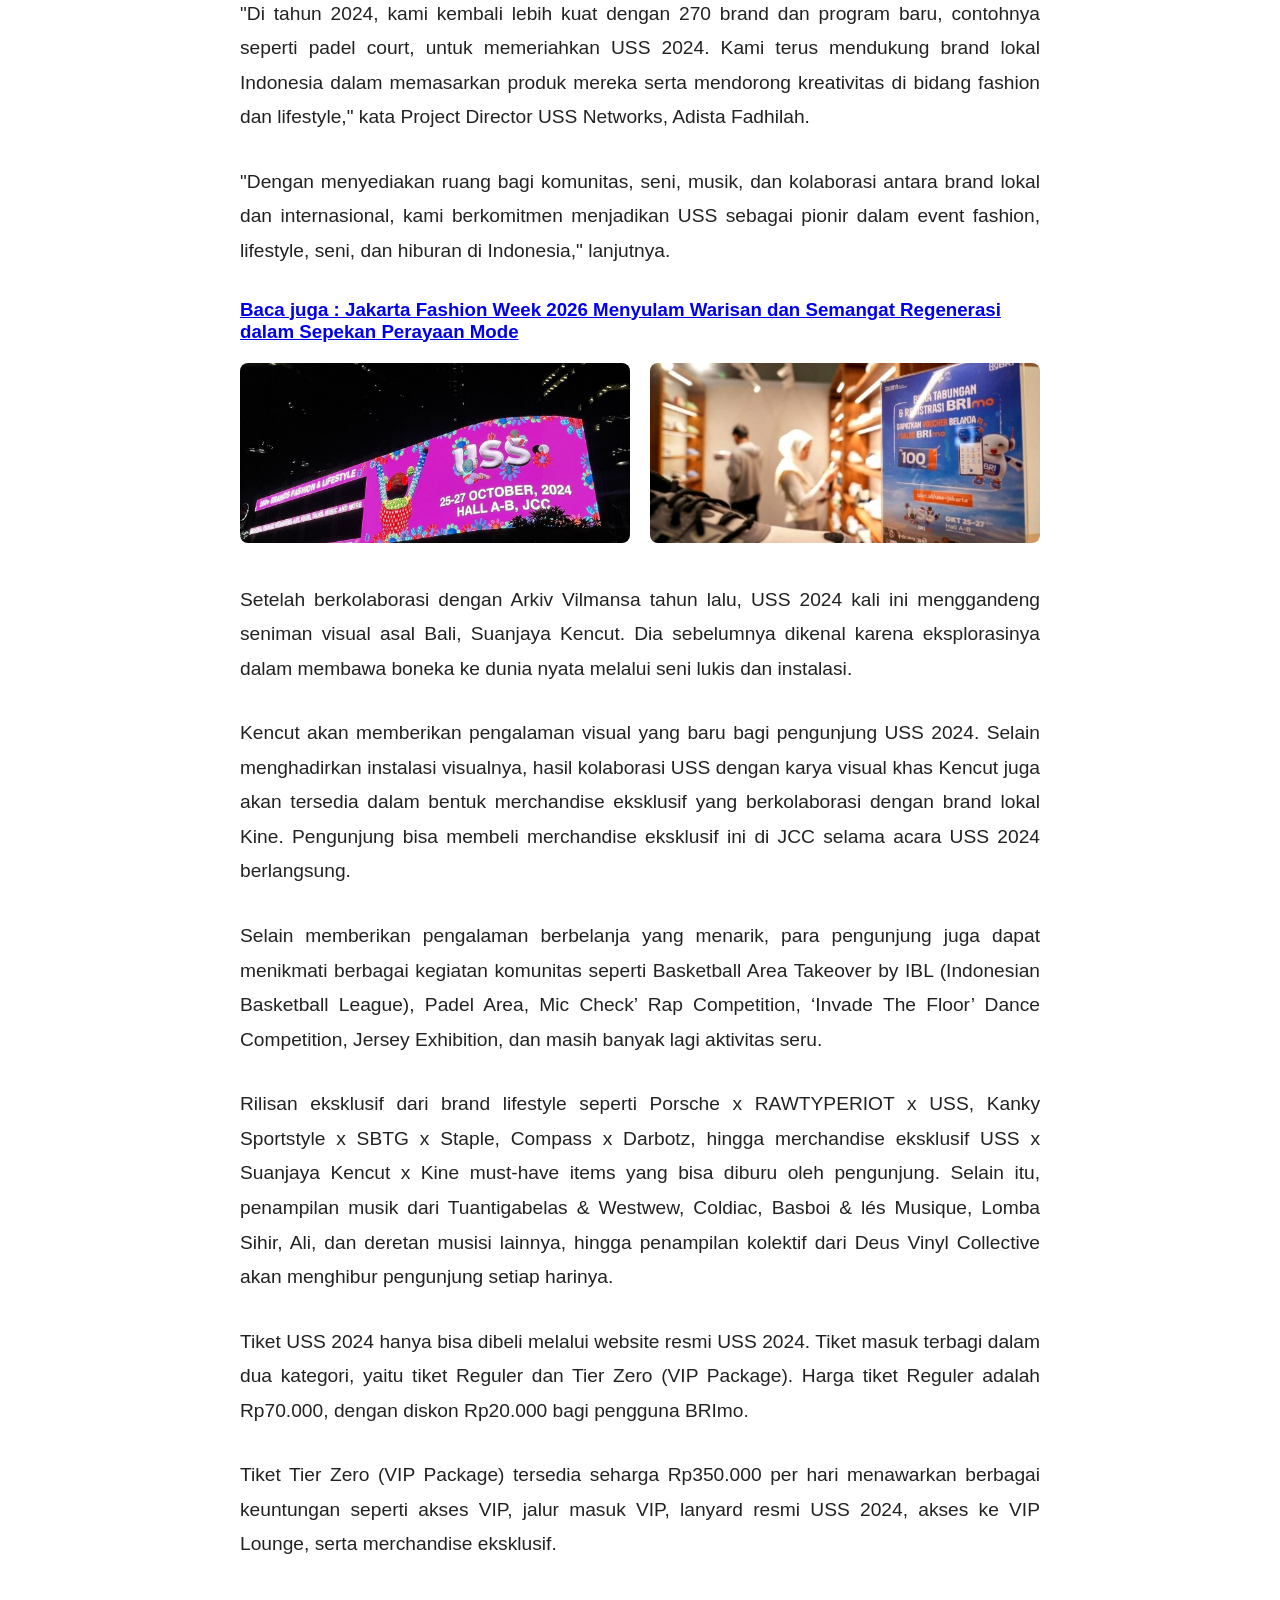
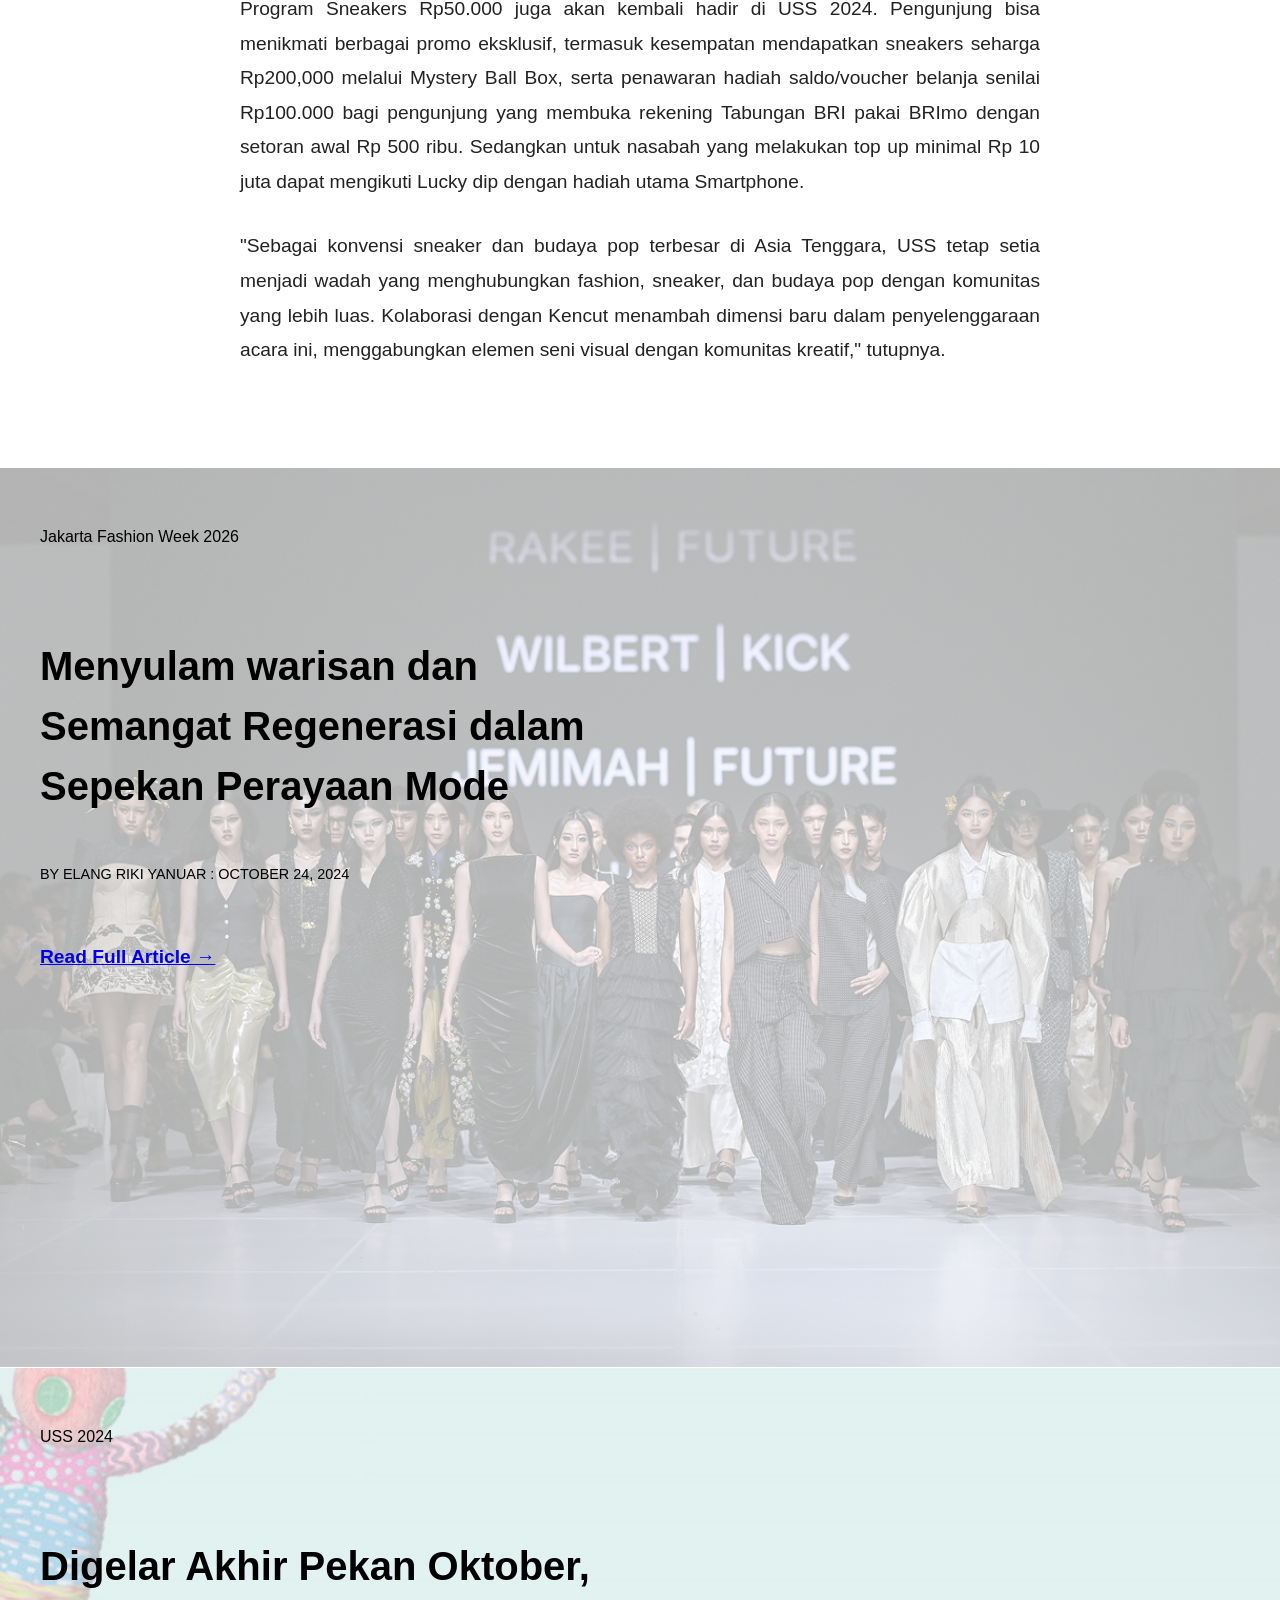
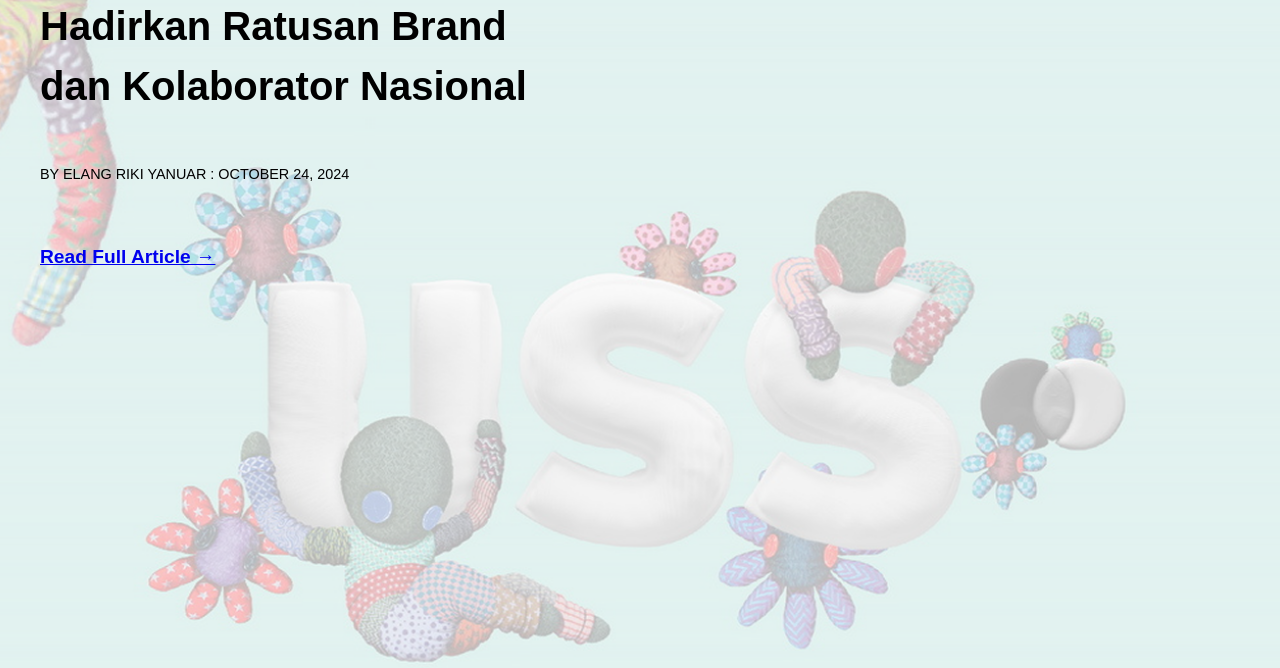
<file: uss-article.html>
<!DOCTYPE html>
<html lang="en">
<head>
    <meta charset="UTF-8">
    <meta name="viewport" content="width=device-width, initial-scale=1.0">
    <title>USS 2024 - FLUI Media</title>
    <script src="https://reveal.github.io/drag-drop-touch/DragDropTouch.js"></script>
    <link rel="stylesheet" href="style.css"> 
</head>
<body class="article-page">

    <header>
        <nav class="top-nav">
            <div class="nav-brand">
                <a href="index.html" style="color: inherit; text-decoration: none;">FLUI MEDIA</a>
            </div>
            <div class="nav-menu">
                <a href="index.html#about-section">ABOUT</a>
                <a href="index.html#article-section">ARTICLE</a>
                <a href="index.html#quiz-1">MINI QUIZ</a>
                <a href="index.html#mix-match-section">MIX & MATCH</a>
            </div>
        </nav>
    </header>

    <div class="article-hero">
        <img src="images/articles/Frame 14.png" alt="USS 2024 Crowd">
    </div>

    <main class="article-container">
        
        <div class="article-badge">ARTICLE</div>
        
        <h1 class="article-main-title">
            Digelar Akhir Pekan Oktober, Hadirkan Ratusan Brand dan Kolaborator Internasioanal
        </h1>
        
        <p class="article-meta">BY ELANG RIKI YANUAR : OCTOBER 24, 2024</p>
        
        <div class="article-body">
            <p>
                Jakarta: USS 2024 bersiap digelar akhir pekan ini. Acara tahunan yang menghadirkan ragam produk sneakers ini bakal diadakan di Hall A & B Jakarta Convention Center (JCC) pada 25–27 Oktober 2024.
            </p>
            
            <p>
                Seperti tahun sebelumnya, USS 2024 menghadirkan rangkaian kegiatan yang lebih menarik dan menghibur, mulai dari retail & lifestyle brands, sneaker market, vintage market, hingga F&B, dengan total lebih dari 270 produk gaya hidup.
            </p>

            <p>
                Selain menghadirkan rilisan produk eksklusif, acara ini juga akan menampilkan kolaborasi antar brand, promo spesial, pertunjukan musik, dan raffle yang menarik. USS 2024 juga menghadirkan kolaborator internasional, Jeff Staple (US) dan Sabotage (Singapore), yang akan menjadi bagian dari rilisan eksklusif.
            </p>
            
            <p>
                Selain pameran retail, pengunjung juga akan disuguhkan dengan berbagai hiburan, talkshow interaktif dari tokoh-tokoh inspiratif di industri kreatif, serta art exhibition yang memukau. Tidak ketinggalan, area F&B akan dipenuhi oleh tenant-tenant kuliner kekinian yang siap menemani waktu bersantai Anda.
            </p>

            <p>
                "Di tahun 2024, kami kembali lebih kuat dengan 270 brand dan program baru, contohnya seperti padel court, untuk memeriahkan USS 2024. Kami terus mendukung brand lokal Indonesia dalam memasarkan produk mereka serta mendorong kreativitas di bidang fashion dan lifestyle," kata Project Director USS Networks, Adista Fadhilah.
            </p>

            <p>
                "Dengan menyediakan ruang bagi komunitas, seni, musik, dan kolaborasi antara brand lokal dan internasional, kami berkomitmen menjadikan USS sebagai pionir dalam event fashion, lifestyle, seni, dan hiburan di Indonesia," lanjutnya.
            </p>
            
            <a href="jfw-article.html" id="ar-to-ar">
                <h3>Baca juga : Jakarta Fashion Week 2026 Menyulam Warisan dan Semangat Regenerasi dalam Sepekan Perayaan Mode
            </h3></a>
        
            
        </div>
        <div class="article-image-row">
            <img src="images/articles/202410231539-main.cropped_1729672787.jpg" alt="USS Event Photo 1">
            <img src="images/articles/width_550.png" alt="USS Event Photo 2">
        </div>

        <div class="article-body">
            <p>
                Setelah berkolaborasi dengan Arkiv Vilmansa tahun lalu, USS 2024 kali ini menggandeng seniman visual asal Bali, Suanjaya Kencut. Dia sebelumnya dikenal karena eksplorasinya dalam membawa boneka ke dunia nyata melalui seni lukis dan instalasi.
            </p>

            <p>
                Kencut akan memberikan pengalaman visual yang baru bagi pengunjung USS 2024. Selain menghadirkan instalasi visualnya, hasil kolaborasi USS dengan karya visual khas Kencut juga akan tersedia dalam bentuk merchandise eksklusif yang berkolaborasi dengan brand lokal Kine. Pengunjung bisa membeli merchandise eksklusif ini di JCC selama acara USS 2024 berlangsung.
            </p>

            <p>
                Selain memberikan pengalaman berbelanja yang menarik, para pengunjung juga dapat menikmati berbagai kegiatan komunitas seperti Basketball Area Takeover by IBL (Indonesian Basketball League), Padel Area, Mic Check’ Rap Competition, ‘Invade The Floor’ Dance Competition, Jersey Exhibition, dan masih banyak lagi aktivitas seru.
            </p>

            <p>
                Rilisan eksklusif dari brand lifestyle seperti Porsche x RAWTYPERIOT x USS, Kanky Sportstyle x SBTG x Staple, Compass x Darbotz, hingga merchandise eksklusif USS x Suanjaya Kencut x Kine must-have items yang bisa diburu oleh pengunjung. Selain itu, penampilan musik dari Tuantigabelas & Westwew, Coldiac, Basboi & lés Musique, Lomba Sihir, Ali, dan deretan musisi lainnya, hingga penampilan kolektif dari Deus Vinyl Collective akan menghibur pengunjung setiap harinya.
            </p>

            <p>
                Tiket USS 2024 hanya bisa dibeli melalui website resmi USS 2024. Tiket masuk terbagi dalam dua kategori, yaitu tiket Reguler dan Tier Zero (VIP Package). Harga tiket Reguler adalah Rp70.000, dengan diskon Rp20.000 bagi pengguna BRImo.
            </p>

            <p>
                Tiket Tier Zero (VIP Package) tersedia seharga Rp350.000 per hari menawarkan berbagai keuntungan seperti akses VIP, jalur masuk VIP, lanyard resmi USS 2024, akses ke VIP Lounge, serta merchandise eksklusif.
            </p>

            <p>
                Program Sneakers Rp50.000 juga akan kembali hadir di USS 2024. Pengunjung bisa menikmati berbagai promo eksklusif, termasuk kesempatan mendapatkan sneakers seharga Rp200,000 melalui Mystery Ball Box, serta penawaran hadiah saldo/voucher belanja senilai Rp100.000 bagi pengunjung yang membuka rekening Tabungan BRI pakai BRImo dengan setoran awal Rp 500 ribu. Sedangkan untuk nasabah yang melakukan top up minimal Rp 10 juta dapat mengikuti Lucky dip dengan hadiah utama Smartphone.
            </p>

            <p>
                "Sebagai konvensi sneaker dan budaya pop terbesar di Asia Tenggara, USS tetap setia menjadi wadah yang menghubungkan fashion, sneaker, dan budaya pop dengan komunitas yang lebih luas. Kolaborasi dengan Kencut menambah dimensi baru dalam penyelenggaraan acara ini, menggabungkan elemen seni visual dengan komunitas kreatif," tutupnya.
            </p>

        </div>
    </main>

        <section class="readmore-section" id="readmore-section">
        <readmore class="readmore-section jfw-readmore-bg">
            <div class="readmore-content">
                <span class="readmore-content">Jakarta Fashion Week 2026</span>
            </div>

            <h2 class="article-title">
                    <span class="readmore-content">Menyulam warisan dan</span><br>
                    <span class="readmore-content">Semangat Regenerasi dalam</span><br>
                    <span class="readmore-content">Sepekan Perayaan Mode</span>
                </h2>
                
            <p class="author-readmore-info">BY ELANG RIKI YANUAR : OCTOBER 24, 2024</p>
            </div>
            <div class="individual-article-readmore">
            <a href="jfw-article.html">Read Full Article &rarr;</a>
            </div>
        </readmore>

        <readmore class="readmore-section uss-readmore-bg">
            <div class="readmore-content">
                <span class="readmore-content">USS 2024</span>
            </div>

            <h2 class="article-title">
                    <span class="readmore-content">Digelar Akhir Pekan Oktober,</span><br>
                    <span class="readmore-content">Hadirkan Ratusan Brand</span><br>
                    <span class="readmore-content">dan Kolaborator Nasional</span>
                </h2>
                
            <p class="author-readmore-info">BY ELANG RIKI YANUAR : OCTOBER 24, 2024</p>
            </div>
            <div class="individual-article-readmore">
            <a href="jfw-article.html">Read Full Article &rarr;</a>
            </div>
        </readmore>
    </section>
        
</body>
</html>
</file>
<file: style.css>
html {
    scroll-behavior: smooth;
    
    /* PRO-TIP: This prevents your fixed navbar from covering up the 
       section titles when it finishes scrolling! */
    scroll-padding-top: 90px; 
}

/* 1. Body & Global Styles */
/* 1. Global Styles */
body {
    background-color: #626262; /* Solid background for the rest of the page */
    color: white;
    font-family: Arial, sans-serif;
    margin: 0;
}

/* 2. The Header (Background image goes back here!) */
.main-header {
    /* Put your exact image name here */
    background-image: url('images/bg/image\ 2.png'); 
    background-size: cover;
    background-position: center;
    height: 100vh;
    display: flex;
    flex-direction: column;
}

.hero-content {
    flex: 1;
    display: flex;
    align-items: center;
    justify-content: center;
}

/* (Keep your existing .top-nav, .nav-menu, .info-section, and .black-box CSS exactly as they are below this!) */

.top-nav {
display: flex;
justify-content: space-between;
align-items: center; /* Keeps logo and links aligned vertically */
padding: 15px 50px;
background-color: rgba(0, 0, 0, 0.8); /* Darker so it's readable */

/* --- THE FIX: LOCK TO TOP --- */
position: fixed;
top: 0;
left: 0;
width: 100%;
z-index: 9999;
box-sizing: border-box;
}

.nav-menu {
    display: flex;
    gap: 40px; /* This is the magic number! Increase or decrease to change the spacing */
    align-items: center;
}

/* Style the navigation links so they don't look like default blue links */
.nav-menu a {
    color: white; /* Keeps them white on the dark background */
    text-decoration: none; /* Removes the underline */
    font-weight: bold;
    cursor: pointer;
    transition: color 0.3s ease; /* Smooth fade when hovering */
}

/* Optional: Make them change color slightly when you hover over them */
.nav-menu a:hover {
    color: #cccccc; 
}

/* Specifically for the article page (Light Theme) */
body.article-page .nav-menu a {
    color: white; /* Ensures they stay white against the black navbar on the article page */
}

.nav-menu span {
    margin-left: 30px;
    font-weight: bold;
    cursor: pointer;
}

/* Container holding both the logo and the text */
.hero-content {
    flex: 1;
    display: flex;
    align-items: center; 
    justify-content: center;
    gap: 60px; /* Creates the space between the big logo and the text */
    padding: 0 50px;
}

/* 1. Make the Logo Bigger */
.hero-logo img {
    width: 350px; /* INCREASED: Try changing this from 350px to 450px, 500px, etc. */
    height: auto;
    border-radius: 50%;
    box-shadow: 0px 10px 30px rgba(0, 0, 0, 0.5); 
}

/* 2. Make the Title Text Bigger */
.hero-text-area h1 {
    font-size: 5rem; /* INCREASED: Try changing this from 3.5rem to 4.5rem, 5rem, or even 6rem */
    text-align: center;
    margin-bottom: 20px;
    text-shadow: 2px 2px 8px rgba(0, 0, 0, 0.8);
}
.hero-text-area h1 {
    font-size: 3.5rem; /* Makes the title nice and big */
    text-align: center;
    margin-bottom: 20px;
    text-shadow: 2px 2px 8px rgba(0, 0, 0, 0.8); /* Helps the text stand out against the busy background */
}

/* Styling the social media row */
.social-icons {
    display: flex;
    gap: 20px; /* Space between IG and TikTok icons */
}

.social-icons a img {
    width: 50px; /* Adjust based on your icon image size */
    height: 50px;
    border-radius: 50%; /* Assuming the icons have black circular backgrounds */
    transition: transform 0.2s ease; /* Smooth animation for hover */
}

/* Makes the icons grow slightly when you hover over them with a mouse */
.social-icons a:hover img {
    transform: scale(1.1);
}

/* Makes the main title big and white */
.hero-content h1 {
    font-size: 3rem;
    color: white;
    text-shadow: 2px 2px 4px rgba(0,0,0,0.5); /* Adds a slight shadow so it's easy to read over the images */
}

/* 3. Info Section (WHAT IS FLUI?) */
.info-section {
    padding: 50px;
    display: flex;
    flex-direction: column;
    align-items: center; /* Centers the text boxes */

    /* Put your exact image name here */
    background-image: url('images/bg/image\ 2.png'); 
    background-size: cover;
    background-position: center;
    
    /* THE FIX: Changed from height to min-height */
    min-height: 100vh; 
}

.info-section h2 {
    background-color: black; /* Creates the black box */
    color: white;
    padding: 10px 20px;
    font-size: 2rem;
    margin-bottom: 20px;
}

.info-section p {
    background-color: black; /* Creates the black box */
    color: white;
    padding: 20px;
    max-width: 800px; /* Prevents the text from stretching too wide */
    line-height: 1.6; /* Makes the text easier to read */
    text-align: justify; /* Aligns the text neatly like a newspaper */
}

/* Let's make sure the images are spaced nicely and brought to the front */
.works-images {
    display: flex;
    gap: 20px;
    justify-content: center;
    position: relative;
    z-index: 10; /* Guarantees nothing sits on top of them */
    margin-top: 20px;
}

.works-images a {
    text-decoration: none;
    display: inline-block; 
}

/* Optional: Add a nice hover effect so users know it's clickable */
.works-images a:hover img {
    transform: scale(1.05);
    transition: transform 0.3s ease;
}

/* --- 4. ARTICLE SECTION --- */

/* The main container holding both articles */
#article-section {
    display: flex;
    flex-direction: column;
    width: 100%;
}

/* Base styling for both article blocks */
.article-block {
    width: 100%;
    min-height: 80vh; /* Makes each block take up 80% of the screen height */
    background-size: cover;
    background-position: center;
    display: flex;
    flex-direction: column;
    justify-content: center; /* Centers content vertically */
    padding: 60px; /* Gives nice spacing on the left and right */
    box-sizing: border-box;
}

/* Specific background images for each block */
.uss-bg {
    background-image: url('images/bg/image\ 5.png'); /* UPDATE ME */
}

.jfw-bg {
    background-image: url('images/bg/image\ 6.png'); /* UPDATE ME */
}

/* Styling the highlighted text blocks to match Figma */
.article-content {
    max-width: 900px;
}

.highlight-text {
    background-color: black;
    color: white;
    padding: 5px 15px;
    display: inline-block; /* This is what makes the box wrap tightly around the text */
    margin-bottom: 5px; /* Creates the gap between lines */
}

.tag {
    font-size: 1.2rem;
    font-weight: bold;
    margin-bottom: 15px;
}

.article-title {
    margin: 20px 0;
    line-height: 1.6; /* Adds a little extra breathing room between headline rows */
}

.article-title .highlight-text {
    font-size: 2.8rem;
    padding: 10px 20px;
}

.author-info {
    font-size: 0.9rem;
    color: white;
    margin-top: 15px;
    text-shadow: 1px 1px 4px rgba(0,0,0,0.8); /* Ensures text is readable over busy backgrounds */
}

.read-more {
    display: inline-block;
    margin-top: 30px;
    color: white;
    font-weight: bold;
    font-size: 1.2rem;
    text-decoration: underline;
    text-shadow: 1px 1px 4px rgba(0,0,0,0.8);
    transition: color 0.3s ease;
}

.read-more:hover {
    color: #b3b3b3;
}

/* Forces the container to center its contents perfectly */
.center-title-box {
    width: 100%;
    display: flex;
    justify-content: center;
    margin-bottom: 40px; /* Gives nice breathing room before the USS tag starts */
    margin-top: 40px
}

/* Specific styling to make the ARTICLE text much bigger */
.big-article-title {
    background-color: black;
    color: white;
    font-size: 3.5rem; /* Makes it significantly larger */
    padding: 10px 40px; /* Widens the black box */
    font-weight: bold;
    letter-spacing: 2px;
}

/* --- 5. MINI QUIZ SECTION --- */

.quiz-block {
    width: 100%;
    min-height: 80vh; /* Made slightly taller to match Figma proportions */
    background-size: cover;
    background-position: center;
    display: flex; 
    justify-content: center;
    align-items: center;
    position: relative; 
    padding: 60px 20px;
    box-sizing: border-box;
}

/* Backgrounds - Make sure these images are in your folder! */
.bg-quiz-1 { background-image: url('images/bg/image\ 24.png'); background-color: #333; }
.bg-quiz-2 { background-image: url('images/bg/image\ 27.png'); background-color: #222; }
.bg-quiz-3 { background-image: url('images/bg/image\ 24.png'); background-color: #111; }

/* The Dark Gradient Box matching Figma */
.quiz-content {
    background: linear-gradient(180deg, #5a5a5a 0%, #050505 100%);
    border-radius: 20px;
    padding: 30px 40px 40px 40px;
    width: 100%;
    max-width: 450px; /* Keeps the box narrow like the design */
    text-align: center;
    box-shadow: 0 10px 30px rgba(0,0,0,0.7);
    border: 1px solid rgba(255, 255, 255, 0.1);
}

/* Question Text & Divider Line */
.quiz-content h3 {
    color: white;
    font-size: 1.1rem;
    font-weight: normal;
    margin-bottom: 25px;
    padding-bottom: 20px;
    border-bottom: 1px solid rgba(255, 255, 255, 0.3); /* The thin line from Figma */
    line-height: 1.4;
}

/* Stack options vertically */
.options-grid {
    display: flex;
    flex-direction: column;
    gap: 15px;
}

/* White Buttons */
.quiz-btn {
    background-color: white;
    color: black;
    border: 3px solid transparent; 
    border-radius: 6px;
    padding: 12px 20px;
    font-size: 1rem;
    font-weight: bold;
    cursor: pointer;
    transition: all 0.3s ease;
    display: flex;
    align-items: center;
    text-align: left;
}

/* The small radio circle inside the button */
.quiz-btn::before {
    content: '';
    display: inline-block;
    width: 16px;
    height: 16px;
    border: 1px solid black;
    border-radius: 50%;
    margin-right: 15px;
    flex-shrink: 0;
}

.quiz-btn:hover {
    background-color: #f0f0f0;
}

/* Glowing Effects (Triggered by JS) */
.quiz-btn.correct {
    border-color: #00ff00;
    box-shadow: 0 0 15px #00ff00;
}

/* Fills the radio circle when correct */
.quiz-btn.correct::before {
    background-color: #00ff00;
    border-color: #00ff00;
}

.quiz-btn.wrong {
    border-color: #ff0000;
    box-shadow: 0 0 15px #ff0000;
}

/* Fills the radio circle when wrong */
.quiz-btn.wrong::before {
    background-color: #ff0000;
    border-color: #ff0000;
}

/* The Locked State UX */
.locked {
    pointer-events: none;
}

.locked .quiz-content {
    filter: blur(8px);
    opacity: 0.6;
}

.quiz-block.locked {
    position: relative;
    overflow: hidden; 
}

/* The Glassmorphism Lock Screen */
/* 2. Adjust the Overlay to be high, but lower than the Nav */
.locked-overlay {
    position: absolute;
    top: 0;
    left: 0;
    width: 100%;
    height: 100%;
    background: rgba(0, 0, 0, 0.5);
    backdrop-filter: blur(10px);
    display: flex;
    justify-content: center;
    align-items: center;
    
    /* UPDATE THIS LINE: */
    z-index: 5000; /* High, but less than 99999 */
    
    pointer-events: auto;
    border-radius: 20px;
}
/* Style the lock text to match the second image */
.locked-overlay h2 {
    color: white;
    font-size: 1.5rem;
    font-weight: bold;
    margin: 0;
    display: flex;
    align-items: center;
    gap: 10px; /* Space between the lock and the text */
}

/* Automatically hide the overlay when the Javascript removes the 'locked' class */
.quiz-block:not(.locked) .locked-overlay {
    display: none;
}

.quiz-overlay {
    position: absolute;
    top: 0; left: 0; right: 0; bottom: 0;
    display: flex;
    justify-content: center;
    align-items: center;
    background-color: rgba(0, 0, 0, 0.6);
    color: white;
    z-index: 10;
    display: none;
}

.locked .quiz-overlay {
    display: flex;
}

/* Quiz Title Badge */
.quiz-badge-container {
    position: absolute;
    top: 50px; /* Adjust this number to move it higher or lower */
    left: 50%;
    transform: translateX(-50%);
    z-index: 5;
}

.quiz-badge {
    background-color: black;
    color: white;
    padding: 8px 30px;
    font-size: 1.5rem;
    font-weight: bold;
    letter-spacing: 2px;
    box-shadow: 0 4px 10px rgba(0,0,0,0.5); /* Optional: adds a nice drop shadow */
}


/* --- 6. MIX & MATCH SECTION (NEW SLEEK DESIGN) --- */

/* --- 6. MIX & MATCH SECTION (NEW SLEEK DESIGN) --- */

#mix-match-section {
    position: relative; 
    min-height: 800px;
    
    /* THE FIX: 15px on top, 0 on sides, 50px on bottom */
    padding: 15px 0 50px 0; 
    
    /* Keeps the gradient background */
    background-image: linear-gradient(rgba(0, 0, 0, 0.5), rgba(0, 0, 0, 0.5)), url('images/bg/image\ 23.png');
    background-size: cover;
    background-position: center;
    background-attachment: fixed;
}

/* --- Centering the Mix & Match Header --- */

/* 1. Target the outer container holding the title */
.mix-header {
    width: 100%; 
    display: flex; 
    justify-content: center; 
    align-items: center; 
    margin-bottom: 50px; 
    padding-top: 0px; 
    margin-top: 0px; /* Added this to strip away any default spacing! */
}

/* 2. Styling for the dark pill-shaped badge itself */
.mix-title-badge {
    background-color: #000000; /* Black background like the image */
    padding: 10px 40px; /* Vertically small, horizontally wide padding for pill shape */
    border-radius: 50px; /* makes it a perfect pill shape */
    display: inline-block; /* ensures the background only covers the text width + padding */
    box-shadow: 0 4px 10px rgba(0,0,0,0.5); /* Adds a subtle shadow for depth */
}

/* 3. Styling the text inside the badge */
.mix-title-badge h2 {
    color: #ffffff; /* White text */
    margin: 0; /* removes default browser margins so it doesn't break centering */
    font-size: 1.5rem; /* Adjust size as needed */
    text-transform: uppercase; /* Makes it all caps */
    letter-spacing: 2px; /* Slight spacing between letters for a modern look */
    text-align: center; /* ensures text is centered if it wraps (unlikely here) */
}

.mix-container.new-layout {
    display: flex;
    justify-content: center;
    align-items: center; /* Centers the content vertically */
    gap: 80px; /* Bigger gap between model and clothes */
    width: 95%;
    max-width: 1200px;
    margin: 0 auto;
}

/* NEW: The Category Pill Menu */
.category-menu {
    background: #d3d3d3; /* Light grey pill */
    border-radius: 40px;
    display: inline-flex;
    padding: 10px 20px;
    gap: 15px;
    box-shadow: 0 4px 15px rgba(0,0,0,0.5);
}

.cat-btn {
    background: #222222;
    color: white;
    border: none;
    border-radius: 25px;
    padding: 15px 80px;
    font-size: 1rem;
    font-family: 'Comic Sans MS', cursive, sans-serif; /* Matches the fun handwritten font in the image */
    cursor: pointer;
    transition: all 0.3s ease;
    box-shadow: inset -2px -2px 5px rgba(0,0,0,0.5);
}

.cat-btn:hover, .cat-btn.active {
    background: #444444;
    transform: scale(1.05);
}

/* NEW: Silver Bevel Model Zone */
.silver-bevel {
    position: relative;
    width: 320px;
    /* Creates the shiny silver metallic effect */
    background: linear-gradient(135deg, #ffffff 0%, #d4d4d4 50%, #999999 100%);
    border-radius: 30px;
    padding: 20px;
    box-shadow: 
        inset 5px 5px 15px rgba(255, 255, 255, 0.8), /* Inner highlight */
        inset -5px -5px 15px rgba(0, 0, 0, 0.2),    /* Inner shadow */
        10px 10px 30px rgba(0, 0, 0, 0.6);          /* Drop shadow */
}

.base-model {
    width: 100%;
    height: auto;
    border-radius: 20px; /* Optional: rounds the model image inside the silver frame */
}

/* --- FIXED LAYOUT & SHIFTING --- */
.outfit-area {
    display: flex;
    flex-direction: column;
    align-items: center;
    width: 500px; /* Widened to perfectly fit 3 items across */
    min-height: 500px; 
    flex-shrink: 0; 
}

.outfit-grid-free {
    display: grid; 
    /* Strictly forces 3 columns and 2 rows */
    grid-template-columns: repeat(3, 140px); 
    grid-template-rows: repeat(2, 160px); 
    gap: 20px; 
    width: 460px; /* 140*3 + 20*2 = 460 */
    justify-content: center;
}

/* The transparent placeholder that stops items from shifting */
.cloth-slot {
    width: 140px;
    height: 160px;
    display: flex;
    justify-content: center;
    align-items: center;
}

.outfit-item {
    width: 240px;
    height: auto;
    object-fit: contain;
    cursor: grab;
    transition: transform 0.2s;
    filter: drop-shadow(0 10px 10px rgba(0,0,0,0.5)); /* Adds shadow directly to the clothing shape! */
}

/* Keeps the dragged clothes styling */
.freely-placed {
    transform: scale(1.8);
    position: absolute !important;
    width: 160px;
    height: auto;
    z-index: 1000 !important;
    cursor: grabbing;
    pointer-events: auto;
    filter: drop-shadow(0 15px 25px rgba(0,0,0,0.6));
}

/* Carousel Arrows at the bottom */
.carousel-arrows {
    margin-top: 40px;
    display: flex;
    gap: 30px;
}

.arrow {
    font-size: 2.5rem;
    color: #ffffff;
    cursor: pointer;
    transition: transform 0.2s;
}

.arrow:hover {
    transform: scale(1.3);
}

/* --- CATEGORY SLIDE ANIMATIONS --- */
@keyframes slideInNext {
    0% { transform: translateX(50px); opacity: 0; }
    100% { transform: translateX(0); opacity: 1; }
}

@keyframes slideInPrev {
    0% { transform: translateX(-50px); opacity: 0; }
    100% { transform: translateX(0); opacity: 1; }
}

/* These classes will be applied by JavaScript */
.slide-next {
    animation: slideInNext 0.4s cubic-bezier(0.25, 0.46, 0.45, 0.94) forwards;
}

.slide-prev {
    animation: slideInPrev 0.4s cubic-bezier(0.25, 0.46, 0.45, 0.94) forwards;
}

/* --- LOCK SYSTEM STYLES --- */

#mix-match-section.locked {
    pointer-events: none;
}

#mix-match-section.locked .locked-overlay {
    position: absolute;
    top: 0;
    left: 0;
    width: 100%;
    height: 100%;
    background: rgba(0, 0, 0, 0.5);
    backdrop-filter: blur(10px);
    display: flex;
    justify-content: center;
    align-items: center;
    z-index: 2000;
    pointer-events: auto;
    border-radius: 20px;
}

#mix-match-section:not(.locked) .locked-overlay {
    display: none;
}

.locked-overlay h2 {
    color: white;
    font-size: 2rem;
}

.mix-header {
    width: 100%;
    padding-top: 100px; /* Adjust this so it clears your top nav bar */
    text-align: center; /* This centers inline elements */
    margin-top: 60px;   /* Adds space from the section above */
    margin-bottom: 40px;
}

.black-box {
    background-color: #000000;
    color: #ffffff;
    padding: 12px 40px;
    font-size: 1.2rem;
    font-weight: bold;
    letter-spacing: 3px;
    display: inline-block; /* CRITICAL: This allows 'text-align: center' to work */
    border-radius: 4px;    /* Optional: slightly rounded corners like a real box */
    text-transform: uppercase;
}


/* ========================================= */
/* --- 7. ARTICLE PAGE SPECIFIC STYLES --- */
/* ========================================= */

/* Switch to Light Theme for reading */
body.article-page {
    background-color: #ffffff;
    color: #000000;
}

/* Ensure the navbar background stays dark so text is readable */
body.article-page .top-nav {
    background-color: #000000; 
}

/* Push the hero image down so it doesn't hide behind the fixed navbar */
.article-hero {
    margin-top: 60px; /* Adjust this to match your navbar height */
    width: 100%;
    height: 60vh; /* Takes up 60% of screen height */
    overflow: hidden;
}

.article-hero img {
    width: 100%;
    height: 100%;
    object-fit: cover; /* Keeps the image looking good without squishing */
    object-position: center;
}

/* Center the text and make it look like a blog */
.article-container {
    max-width: 800px;
    margin: 60px auto 100px auto; /* Centers it and adds space top/bottom */
    padding: 0 30px;
}

/* The small "ARTICLE" black box */
.article-badge {
    background-color: #000000;
    color: #ffffff;
    display: inline-block;
    padding: 8px 24px;
    font-size: 1rem;
    font-weight: bold;
    letter-spacing: 2px;
    margin-bottom: 25px;
}

/* The Big Headline */
.article-main-title {
    font-size: 2.8rem;
    line-height: 1.3;
    margin: 0 0 20px 0;
    font-weight: 800;
}

/* Date and Author */
.article-meta {
    color: #666666;
    font-size: 1rem;
    font-weight: bold;
    margin-bottom: 40px;
    padding-bottom: 20px;
    border-bottom: 1px solid #eeeeee; /* Nice subtle line under the author */
}

/* The Reading Text */
.article-body p {
    font-size: 1.2rem;
    line-height: 1.8;
    margin-bottom: 30px;
    color: #222222;
    text-align: justify;
}

/* Images inside the article text */
.article-inline-image {
    width: 100%;
    height: auto;
    border-radius: 8px;
    margin: 20px 0 40px 0; /* Space above and below the image */
}

/* Container for side-by-side images */
.article-image-row {
    display: flex;
    gap: 20px; /* The space between the two images */
    margin: 20px 0 40px 0; /* Matches the top/bottom spacing of your single images */
}

/* The images inside the row */
.article-image-row img {
    flex: 1; 
    width: 100%; 
    
    /* ADD THESE TWO LINES: */
    height: 250px; /* Forces both images to be exactly this tall */
    max-height: 20vh; /* Ensures they don't take up more than 40% of small screens */
    
    border-radius: 8px; 
    object-fit: cover; /* This is the magic! It perfectly crops the image to fit the 300px box without squishing or stretching it */
}

/* --- PROGRESS BAR --- */
.scroll-progress-container {
    position: fixed;
    top: 0;
    left: 0;
    width: 100%;
    height: 6px; /* Thickness of the bar */
    background: rgba(255, 255, 255, 0.1); /* Faint background line */
    z-index: 100000; /* Sits higher than the 99999 navbar */
}

.scroll-progress-bar {
    height: 100%;
    background: #ffffff; /* White filling up. You can change this to #00ff00 for neon green! */
    width: 0%;
    transition: width 0.1s ease-out;
}

/* --- UNIFIED TOAST NOTIFICATIONS --- */
.toast-notification {
    position: fixed;
    top: 50%; /* Moves it to the vertical middle of the screen */
    left: 50%; /* Moves it to the horizontal middle of the screen */
    
    /* Hides it slightly above the center and makes it transparent */
    transform: translate(-50%, -60%); 
    opacity: 0;
    visibility: hidden;
    
    background-color: #1a1a1a; /* Dark background */
    border: 1px solid #4CAF50; /* Full green border */
    border-radius: 12px;
    padding: 50px 40px;
    box-shadow: 0 15px 40px rgba(0, 0, 0, 0.8), 0 0 20px rgba(0, 255, 0, 0.1); /* Stronger shadow for depth */
    z-index: 999999; /* Ensure it's above EVERYTHING */
    
    display: flex; /* Aligns icon and text side-by-side */
    align-items: flex-start;
    gap: 15px; /* Space between icon and text */
    
    width: max-content;
    max-width: 450px;
    
    /* Smooth transition for movement and fading */
    transition: transform 0.5s cubic-bezier(0.25, 0.46, 0.45, 0.94), opacity 0.4s ease, visibility 0.4s;
}

/* Class added by JS to show it in the dead center */
.toast-notification.show {
    transform: translate(-50%, -50%); /* Snaps to absolute dead center */
    opacity: 1; /* Makes it fully visible */
    visibility: visible;
}

/* --- MORE ARTICLES SECTION --- */
#readmore-section {
    display: flex;
    flex-direction: column;
    width: 100%;
}

.readmore-content {
    padding: 60px 20px; /* Gives the text a little breathing room inside its box */
}

/* Base styling for both article blocks */
.readmore-title {
    width: 100%;
    min-height: 80vh; 
    /* Flexbox settings for layout */
    display: flex;
    flex-direction: column;
    justify-content: center; 
    align-items: flex-start; /* Forces the text to stay neatly aligned to the left */
    
    /* --- THE MARGIN FIX --- */
    /* 80px top/bottom, and 10% left/right. Using % ensures the margins look great on any screen size! */
    padding: 80px 10%; 
}

/* Styling the Text */
.article-title {
    color: rgb(0, 0, 0); /* Keep your text color */
    display: inline-block; 
    padding: 10px 20px; /* Gives the text a little breathing room inside its box */
    margin-bottom: 15px; /* Space between the text and the "Read More" button */
    /* --- THE SIZE & SHAPE FIX --- */
    font-size: 2.5rem; /* Adjust this number to make the text larger or smaller */
    font-weight: bold; /* Makes it pop */
    line-height: 1.5; /* Adjusts the vertical spacing between lines of text */
    max-width: 800px; /* Stops the text from stretching all the way across the screen */
}

.author-readmore-info {
    font-size: 0.9rem;
    color: rgb(0, 0, 0);
    margin-top: 15px;
    padding: 10px 40px;
}

.jfw-readmore-bg {
    background-image: url('images/bg/image\ 6.png'); /* UPDATE ME */
    background-size: cover;
    background-position: center;
    height: 100vh;
    display: flex;
    flex-direction: column;
}

.uss-readmore-bg {
    background-image: url('images/bg/image\ 5.png'); /* UPDATE ME */
    background-size: cover;
    background-position: center;
    height: 100vh;
    display: flex;
    flex-direction: column;
}



.individual-article-readmore {
    padding: 10px 40px;
    display: inline-block;
    margin-top: 30px;
    color: rgb(0, 0, 0);
    font-weight: bold;
    font-size: 1.2rem;
    text-decoration: underline;
    transition: color 0.3s ease;
}


/* ======================================================= */
/* 📱 ULTIMATE MOBILE FIX (PHONES) 📱                      */
/* ======================================================= */

@media (max-width: 768px) {
    
    .top-nav {
        flex-direction: column; 
        padding: 15px 20px;
        gap: 15px; /* Gives a little more breathing room between the FLUI logo and the buttons */
        align-items: center; 
        width: 100%;
        max-width: 100vw;
        overflow-x: hidden;
    }

        .nav-menu {
        display: flex;
        flex-wrap: wrap;
        justify-content: center;
        gap: 10px;
    }

    .nav-menu a {
        text-align: center; /* Centers the text inside each pill */
        display: block; /* Makes the entire box clickable, not just the text itself */
        box-sizing: border-box; /* Ensures the padding and border don't break the grid */
    }
    /* 2. Fix Hero/Header Content */
    .hero-content {
        padding-top: 120px !important; /* Push content down so it doesn't hide under fixed navbar */
        flex-direction: column;
        text-align: center;
    }

    .hero-text-area h1 {
        font-size: 2.2rem !important;
        line-height: 1.1;
    }

    /* 3. Fix Giant Overlapping Article Titles (Screenshot Check) */
    .article-title {
        font-size: 1.4rem !important; /* Shrink from 2.5rem to fit mobile screen */
        max-width: 95% !important;
        line-height: 1.3 !important;
        padding: 10px !important;
    }

    .readmore-tag {
        font-size: 0.8rem !important;
        padding: 5px 12px !important;
    }

    /* 4. Mix & Match Grid Fix */
     #mix-match-section {
        min-height: auto;
        padding: 30px 15px 60px 15px;
        background-attachment: scroll;
    }

    /* STACK EVERYTHING */
    .mix-container.new-layout {
        flex-direction: column;
        gap: 15px;
        width: 100%;
    }

    /* TITLE */
    .mix-title-badge {
        padding: 10px 25px;
    }

    .mix-title-badge h2 {
        font-size: 1.2rem;
        letter-spacing: 1px;
    }

    /* CATEGORY BUTTONS */
    .category-menu {
        width: 100%;
        max-width: 350px;
        display: flex;
        flex-wrap: wrap;
        justify-content: center;
        gap: 10px;
        padding: 12px;
        border-radius: 25px;
    }

    .cat-btn {
        padding: 12px 24px;
        font-size: 0.9rem;
        flex: 1 1 40%;
        min-width: 120px;
    }

    /* MODEL */
    .silver-bevel {
    width: 230px !important;
    padding: 12px !important;
    border-radius: 20px;
    }  

    .base-model {
        width: 100%;
        max-height: 350px;
        object-fit: contain;
    }

    /* CLOTH AREA */
    .outfit-area {
        width: 100%;
        min-height: auto;
    }

    /* GRID */
    .outfit-grid-free {
        display: grid;
        grid-template-columns: repeat(2, 1fr);
        gap: 12px;
        width: 100%;
        max-width: 280px;
        justify-items: center;
        margin: 0 auto;
    }

    .cloth-slot {
        width: 100%;
        height: auto;
        display: flex;
        justify-content: center;
        align-items: center;
    }

    .outfit-item {
        width: 120px;
        max-width: 100%;
        height: auto;
    }

    /* DRAGGED CLOTHES */
    .freely-placed {
        width: 160px !important;
        transform: scale(1.2);
    }

    .pants-item.freely-placed {
        width: 135px !important;
    }

    /* ARROWS */
    .carousel-arrows {
        margin-top: 20px;
        gap: 40px;
    }

    .arrow {
        font-size: 2rem;
    }
}
</file>
